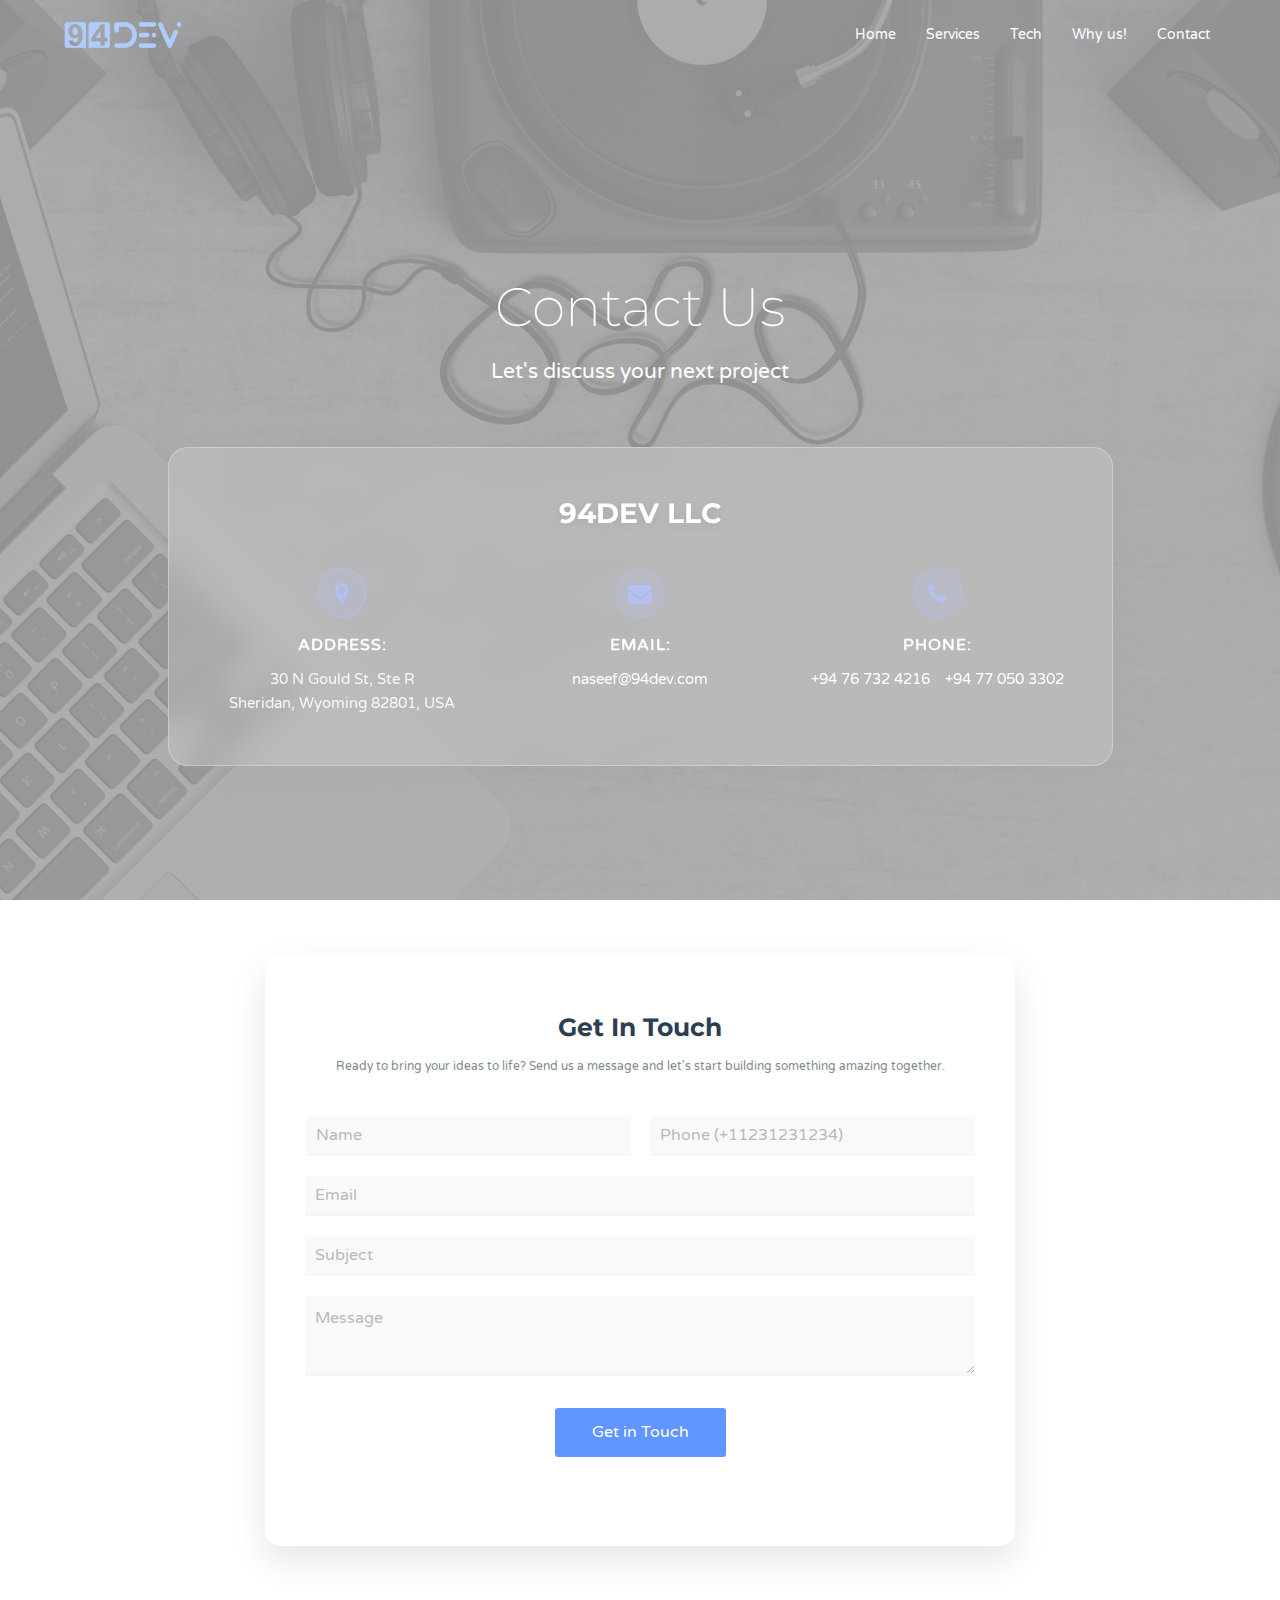
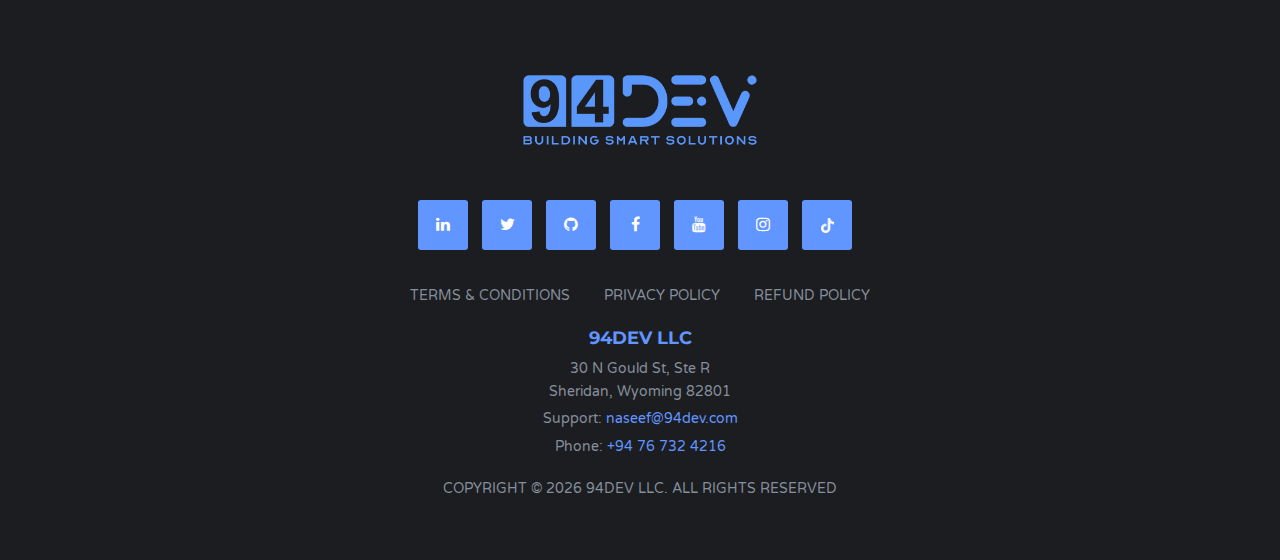
<file: contact-us.html>
<!DOCTYPE html>
<html lang="en">
  <head>
    <!-- Global site tag (gtag.js) - Google Analytics -->
    <script
      async
      src="https://www.googletagmanager.com/gtag/js?id=UA-104303210-3"
    ></script>
    <script>
      window.dataLayer = window.dataLayer || [];

      function gtag() {
        dataLayer.push(arguments);
      }
      gtag("js", new Date());

      gtag("config", "UA-104303210-3");
    </script>

    <meta charset="utf-8" />
    <meta http-equiv="X-UA-Compatible" content="IE=edge" />
    <meta name="viewport" content="width=device-width, initial-scale=1" />

    <!-- SEO meta tags -->
    <meta
      name="description"
      content="Contact 94DEV - Building Smart Solutions. Get in touch with our creative team for web/mobile app development, cloud architecting, and automation services."
    />
    <meta name="robots" content="index, follow" />

    <title>Contact Us | 94DEV - Building Smart Solutions</title>

    <!-- Google font -->
    <link
      href="https://fonts.googleapis.com/css?family=Montserrat:400,700%7CVarela+Round"
      rel="stylesheet"
    />

    <!-- Bootstrap -->
    <link type="text/css" rel="stylesheet" href="css/bootstrap.min.css" />

    <!-- Owl Carousel -->
    <link type="text/css" rel="stylesheet" href="css/owl.carousel.css" />
    <link type="text/css" rel="stylesheet" href="css/owl.theme.default.css" />

    <!-- Magnific Popup -->
    <link type="text/css" rel="stylesheet" href="css/magnific-popup.css" />

    <!-- Font Awesome Icon -->
    <link rel="stylesheet" href="css/font-awesome.min.css" />

    <!-- team Link -->
    <link rel="stylesheet" href="css/team.css" />
    <!-- product Link -->
    <link rel="stylesheet" href="css/product.css" />
    <!-- Custom stlylesheet -->
    <link type="text/css" rel="stylesheet" href="css/style.css" />
    <!-- media Query -->
    <link rel="stylesheet" href="css/media_queries.css" />

    <link rel="icon" href="img/Favicon.ico" type="image/x-icon" />

    <!-- Custom Contact Form Styles -->
    <style>
      .modern-form-container {
        background: #fff;
        border-radius: 15px;
        box-shadow: 0 15px 35px rgba(0, 0, 0, 0.1);
        padding: 60px 40px;
        margin: 40px 0;
        position: relative;
        overflow: hidden;
      }

      /* .modern-form-container::before {
        content: "";
        position: absolute;
        top: 0;
        left: 0;
        right: 0;
        height: 5px;
        background: linear-gradient(45deg, #667eea 0%, #764ba2 100%);
      } */

      .form-group {
        margin-bottom: 25px;
        position: relative;
      }

      .input-wrapper {
        position: relative;
      }

      .modern-input {
        width: 100%;
        padding: 18px 20px 18px 55px;
        border: 2px solid #e8ecef;
        border-radius: 10px;
        font-size: 16px;
        transition: all 0.3s ease;
        background: #f8f9fa;
        font-family: "Montserrat", sans-serif;
      }

      .modern-input:focus {
        border-color: #667eea;
        background: #fff;
        box-shadow: 0 0 0 3px rgba(102, 126, 234, 0.1);
        outline: none;
      }

      .modern-textarea {
        min-height: 120px;
        resize: vertical;
        padding-top: 18px;
      }

      .input-icon {
        position: absolute;
        left: 20px;
        top: 50%;
        transform: translateY(-50%);
        color: #667eea;
        font-size: 16px;
        z-index: 2;
      }

      .textarea-icon {
        top: 25px;
        transform: none;
      }

      .modern-btn {
        background: linear-gradient(45deg, #667eea 0%, #764ba2 100%);
        border: none;
        padding: 18px 40px;
        border-radius: 50px;
        color: white;
        font-size: 16px;
        font-weight: 600;
        text-transform: uppercase;
        letter-spacing: 1px;
        transition: all 0.3s ease;
        box-shadow: 0 8px 20px rgba(102, 126, 234, 0.3);
        font-family: "Montserrat", sans-serif;
      }

      .modern-btn:hover {
        transform: translateY(-2px);
        box-shadow: 0 12px 25px rgba(102, 126, 234, 0.4);
        color: white;
      }

      .modern-btn:active {
        transform: translateY(0);
      }

      .modern-btn i {
        margin-right: 10px;
      }

      .modern-alert {
        border: none;
        border-radius: 10px;
        padding: 20px;
        font-weight: 500;
        margin-top: 20px;
      }

      .modern-alert i {
        margin-right: 10px;
      }

      .alert-success {
        background: linear-gradient(45deg, #56ab2f 0%, #a8e6cf 100%);
        color: white;
      }

      .alert-danger {
        background: linear-gradient(45deg, #ff416c 0%, #ff4b2b 100%);
        color: white;
      }

      .contact-title {
        font-size: 2.5rem;
        font-weight: 700;
        color: #2c3e50;
        margin-bottom: 15px;
      }

      .contact-subtitle {
        font-size: 1.2rem;
        color: #7f8c8d;
        margin-bottom: 40px;
      }

      .form-section {
        min-height: calc(100vh - 200px);
        display: flex;
        align-items: center;
      }

      .company-info-header {
        background: rgba(255, 255, 255, 0.15);
        backdrop-filter: blur(15px);
        border-radius: 20px;
        padding: 50px 40px;
        border: 1px solid rgba(255, 255, 255, 0.3);
        box-shadow: 0 8px 32px rgba(0, 0, 0, 0.1);
        text-align: center;
      }

      .company-name {
        font-size: 2.8rem !important;
        font-weight: 700;
        margin-bottom: 40px !important;
        text-shadow: 0 2px 10px rgba(0, 0, 0, 0.3);
      }

      .contact-info-grid {
        display: flex;
        justify-content: space-around;
        align-items: flex-start;
        flex-wrap: wrap;
        gap: 30px;
      }

      .contact-info-item {
        display: flex;
        flex-direction: column;
        align-items: center;
        text-align: center;
        min-width: 200px;
        flex: 1;
      }

      .contact-icon {
        color: #667eea;
        font-size: 24px;
        margin-bottom: 15px;
        background: rgba(102, 126, 234, 0.2);
        width: 50px;
        height: 50px;
        border-radius: 50%;
        display: flex;
        align-items: center;
        justify-content: center;
        border: 2px solid rgba(102, 126, 234, 0.3);
      }

      .contact-details {
        text-align: center;
      }

      .contact-label {
        color: #fff;
        font-weight: 600;
        font-size: 16px;
        display: block;
        margin-bottom: 8px;
        text-transform: uppercase;
        letter-spacing: 1px;
      }

      .contact-value {
        color: rgba(255, 255, 255, 0.9);
        font-size: 15px;
        line-height: 1.6;
      }

      .contact-link {
        color: #fff !important;
        text-decoration: none;
        transition: all 0.3s ease;
        border-bottom: 1px solid transparent;
      }

      .contact-link:hover {
        color: #667eea !important;
        border-bottom-color: #667eea;
        transform: translateY(-1px);
      }

      .phone-separator {
        margin: 0 10px;
        color: rgba(255, 255, 255, 0.6);
        font-weight: bold;
        display: inline;
      }

      .phone-numbers {
        display: flex;
        flex-wrap: wrap;
        justify-content: center;
        gap: 15px;
      }

      .phone-number {
        white-space: nowrap;
      }

      @media (min-width: 769px) {
        .phone-numbers::after {
          /* content: "•"; */
          color: rgba(255, 255, 255, 0.6);
          font-weight: bold;
          position: absolute;
          left: 50%;
          transform: translateX(-50%);
          margin-top: 2px;
        }

        .phone-numbers {
          position: relative;
        }
      }

      @media (max-width: 768px) {
        .modern-form-container {
          padding: 40px 25px;
          margin: 20px 0;
        }

        .contact-title {
          font-size: 2rem;
        }

        .modern-input {
          padding: 15px 18px 15px 50px;
          font-size: 15px;
        }

        .modern-btn {
          padding: 15px 30px;
          font-size: 15px;
        }

        .company-info-header {
          padding: 35px 25px;
          margin: 0 15px;
        }

        .company-name {
          font-size: 2.2rem !important;
          margin-bottom: 30px !important;
        }

        .contact-info-grid {
          flex-direction: column;
          gap: 30px;
          align-items: center;
        }

        .contact-info-item {
          min-width: auto;
          margin-bottom: 0;
          width: 100%;
          max-width: 280px;
        }

        .contact-icon {
          width: 45px;
          height: 45px;
          font-size: 20px;
          margin-bottom: 15px;
        }

        .contact-label {
          font-size: 15px;
          margin-bottom: 8px;
        }

        .contact-value {
          font-size: 15px;
          text-align: center;
        }

        .contact-details {
          text-align: center;
          width: 100%;
        }

        .phone-numbers {
          flex-direction: column;
          gap: 10px;
          align-items: center;
          justify-content: center;
        }

        .phone-number {
          padding: 8px 20px;
          border-radius: 8px;
          transition: all 0.3s ease;
          text-align: center;
          display: block;
          width: auto;
          min-width: 160px;
        }

        .phone-number:hover {
          background: rgba(102, 126, 234, 0.15);
          transform: translateY(-1px);
        }

        .contact-link {
          text-align: center;
          display: block;
          padding: 8px 20px;
          border-radius: 8px;
          transition: all 0.3s ease;
        }

        .contact-link:hover {
          background: rgba(102, 126, 234, 0.15);
          transform: translateY(-1px);
        }
      }
    </style>

    <!-- HTML5 shim and Respond.js for IE8 support of HTML5 elements and media queries -->
    <!-- WARNING: Respond.js doesn't work if you view the page via file:// -->
    <!--[if lt IE 9]>
      <script src="https://oss.maxcdn.com/html5shiv/3.7.3/html5shiv.min.js"></script>
      <script src="https://oss.maxcdn.com/respond/1.4.2/respond.min.js"></script>
    <![endif]-->
  </head>

  <body>
    <!-- Header -->
    <header id="home">
      <!-- Background Image -->
      <div
        class="bg-img"
        style="background-image: url('./img/background1.jpg')"
      >
        <div class="overlay"></div>
      </div>
      <!-- /Background Image -->

      <!-- Nav -->
      <nav id="nav" class="navbar nav-transparent">
        <div class="container">
          <div class="navbar-header">
            <!-- Logo -->
            <div class="navbar-brand">
              <a href="index.html">
                <img class="logo" src="img/94DEV-dark.png" alt="logo" />
                <img class="logo-alt" src="img/94DEV.png" alt="logo" />
              </a>
            </div>
            <!-- /Logo -->

            <!-- Collapse nav button -->
            <div class="nav-collapse">
              <span></span>
            </div>
            <!-- /Collapse nav button -->
          </div>

          <!--  Main navigation  -->
          <ul class="main-nav nav navbar-nav navbar-right">
            <li><a href="index.html#home">Home</a></li>
            <li><a href="index.html#service">Services</a></li>
            <li><a href="index.html#tech">Tech</a></li>
            <li><a href="index.html#whyus">Why us!</a></li>
            <li><a href="#contact">Contact</a></li>
          </ul>
          <!-- /Main navigation -->
        </div>
      </nav>
      <!-- /Nav -->

      <!-- home wrapper -->
      <div class="home-wrapper">
        <div class="container">
          <div class="row">
            <!-- Page title -->
            <div class="col-md-12 text-center">
              <h1 class="white-text">Contact Us</h1>
              <p class="white-text lead">Let's discuss your next project</p>
            </div>
            <!-- /Page title -->
          </div>

          <!-- Company Info -->
          <div class="row" style="margin-top: 40px">
            <div class="col-md-10 col-md-offset-1">
              <div class="company-info-header">
                <h2 class="white-text company-name">94DEV LLC</h2>
                <div class="contact-info-grid">
                  <div class="contact-info-item">
                    <i class="fa fa-map-marker contact-icon"></i>
                    <div class="contact-details">
                      <span class="contact-label">Address:</span>
                      <div class="contact-value">
                        30 N Gould St, Ste R<br />
                        Sheridan, Wyoming 82801, USA
                      </div>
                    </div>
                  </div>

                  <div class="contact-info-item">
                    <i class="fa fa-envelope contact-icon"></i>
                    <div class="contact-details">
                      <span class="contact-label">Email:</span>
                      <div class="contact-value">
                        <a href="mailto:naseef@94dev.com" class="contact-link"
                          >naseef@94dev.com</a
                        >
                      </div>
                    </div>
                  </div>

                  <div class="contact-info-item">
                    <i class="fa fa-phone contact-icon"></i>
                    <div class="contact-details">
                      <span class="contact-label">Phone:</span>
                      <div class="contact-value">
                        <div class="phone-numbers">
                          <a
                            href="tel:+94767324216"
                            class="contact-link phone-number"
                            >+94 76 732 4216</a
                          >
                          <a
                            href="tel:+94770503302"
                            class="contact-link phone-number"
                            >+94 77 050 3302</a
                          >
                        </div>
                      </div>
                    </div>
                  </div>
                </div>
              </div>
            </div>
          </div>
          <!-- /Company Info -->
        </div>
      </div>
      <!-- /home wrapper -->
    </header>
    <!-- /Header -->

    <!-- Contact Form Section -->
    <div class="section form-section" id="contact">
      <div class="container">
        <div class="row">
          <div class="col-lg-8 col-lg-offset-2 col-md-10 col-md-offset-1">
            <div class="modern-form-container">
              <div class="text-center">
                <h2 class="contact-title">Get In Touch</h2>
                <p class="contact-subtitle">
                  Ready to bring your ideas to life? Send us a message and let's
                  start building something amazing together.
                </p>
              </div>

              <form
                class="contact-form"
                action="https://formspree.io/mnqdrkea"
                name="myForm"
                id="myForm"
                method="POST"
              >
                <input
                  type="text"
                  id="name"
                  class="input"
                  placeholder="Name"
                  name="name"
                />
                <input
                  type="text"
                  id="phone"
                  class="input"
                  placeholder="Phone (+11231231234)"
                  name="phpneNo"
                />
                <input
                  type="email"
                  id="email"
                  class="input"
                  placeholder="Email"
                  name="_replyto"
                />
                <input
                  type="text"
                  id="subject"
                  class="input"
                  placeholder="Subject"
                  name="subject"
                />
                <textarea
                  class="input"
                  id="message"
                  placeholder="Message"
                  name="message"
                ></textarea>
                <!-- <div id="contactUs" class="main-btn">Send message</div> -->
                <input
                  type="button"
                  class="main-btn"
                  value="Get in Touch"
                  id="sendme"
                />
                <br />
                <br />
                <div id="succ-msg" style="display: none" class="text-center">
                  Your message sent succesfully!
                </div>
                <div id="err-msg" style="display: none" class="text-center">
                  Error in sending your message. Reach us at naseef@94dev.com
                </div>
              </form>
            </div>
          </div>
        </div>
      </div>
    </div>
    <!-- /Contact Form Section -->

    <!-- Footer -->
    <footer id="footer" class="sm-padding bg-dark">
      <!-- Container -->
      <div class="container">
        <!-- Row -->
        <div class="row">
          <div class="col-md-12">
            <!-- footer logo -->
            <div class="footer-logo">
              <a href="index.html"
                ><img src="img/94DEV-slog.png" alt="logo"
              /></a>
            </div>
            <!-- /footer logo -->

            <!-- footer follow -->
            <ul class="footer-follow">
              <li>
                <a target="_blank" href="https://www.linkedin.com/company/94dev"
                  ><i class="fa fa-linkedin"></i
                ></a>
              </li>
              <li>
                <a target="_blank" href="https://twitter.com/94Dev1"
                  ><i class="fa fa-twitter"></i
                ></a>
              </li>
              <li>
                <a target="_blank" href="https://github.com/94dev"
                  ><i class="fa fa-github"></i
                ></a>
              </li>
              <li>
                <a target="_blank" href="https://www.facebook.com/94dev"
                  ><i class="fa fa-facebook"></i
                ></a>
              </li>
              <li>
                <a
                  target="_blank"
                  href="https://www.youtube.com/channel/UCZQ4lUhCXDHEynQypODWe3g"
                  ><i class="fa fa-youtube"></i
                ></a>
              </li>
              <li>
                <a target="_blank" href="https://www.instagram.com/94_dev/"
                  ><i class="fa fa-instagram"></i
                ></a>
              </li>
              <li>
                <a target="_blank" href="https://www.tiktok.com/@94dev_">
                  <span
                    ><img
                      src="img/icons/tik-tok.png"
                      width="15em"
                      height="15em"
                      alt=""
                  /></span>
                </a>
              </li>
            </ul>
            <!-- /footer follow -->

            <!-- footer links -->
            <div class="footer-links">
              <ul>
                <li>
                  <a href="terms-and-conditions.html">Terms & Conditions</a>
                </li>
                <li><a href="privacy-policy.html">Privacy Policy</a></li>
                <li><a href="refund-policy.html">Refund Policy</a></li>
              </ul>
            </div>
            <!-- /footer links -->

            <!-- footer company info -->
            <div class="footer-company-info">
              <div class="company-details">
                <h4>94DEV LLC</h4>
                <p>30 N Gould St, Ste R<br />Sheridan, Wyoming 82801</p>
                <p>
                  Support:
                  <a href="mailto:naseef@94dev.com">naseef@94dev.com</a>
                </p>
                <p>Phone: <a href="tel:+94767324216">+94 76 732 4216</a></p>
              </div>
            </div>
            <!-- /footer company info -->

            <!-- footer copyright -->
            <div class="footer-copyright">
              <p id="copyright"></p>
            </div>
            <!-- /footer copyright -->
          </div>
        </div>
        <!-- /Row -->
      </div>
      <!-- /Container -->
    </footer>
    <!-- /Footer -->

    <!-- Preloader -->
    <div id="preloader">
      <div class="preloader">
        <span></span>
        <span></span>
        <span></span>
        <span></span>
      </div>
    </div>
    <!-- /Preloader -->

    <!-- jQuery Plugins -->
    <script type="text/javascript" src="js/jquery.min.js"></script>
    <script type="text/javascript" src="js/bootstrap.min.js"></script>
    <script type="text/javascript" src="js/owl.carousel.min.js"></script>
    <script type="text/javascript" src="js/jquery.magnific-popup.js"></script>
    <script type="text/javascript" src="js/main.js"></script>
    <script type="text/javascript" src="js/email.js"></script>
  </body>
  <script>
    let date = new Date();
    let getYear = date.getFullYear();
    document.querySelector(
      "#copyright"
    ).textContent = `Copyright © ${getYear} 94DEV LLC. All Rights Reserved`;
  </script>

  <!-- Load Facebook SDK for JavaScript -->
  <div id="fb-root"></div>
  <script>
    window.fbAsyncInit = function () {
      FB.init({
        xfbml: true,
        version: "v9.0",
      });
    };
    (function (d, s, id) {
      var js,
        fjs = d.getElementsByTagName(s)[0];
      if (d.getElementById(id)) return;
      js = d.createElement(s);
      js.id = id;
      js.src = "https://connect.facebook.net/en_US/sdk/xfbml.customerchat.js";
      fjs.parentNode.insertBefore(js, fjs);
    })(document, "script", "facebook-jssdk");
  </script>
  <!-- Your Chat Plugin code -->
  <div
    class="fb-customerchat"
    attribution="setup_tool"
    page_id="106487610687509"
    theme_color="#6195ff"
  ></div>
</html>
</file>
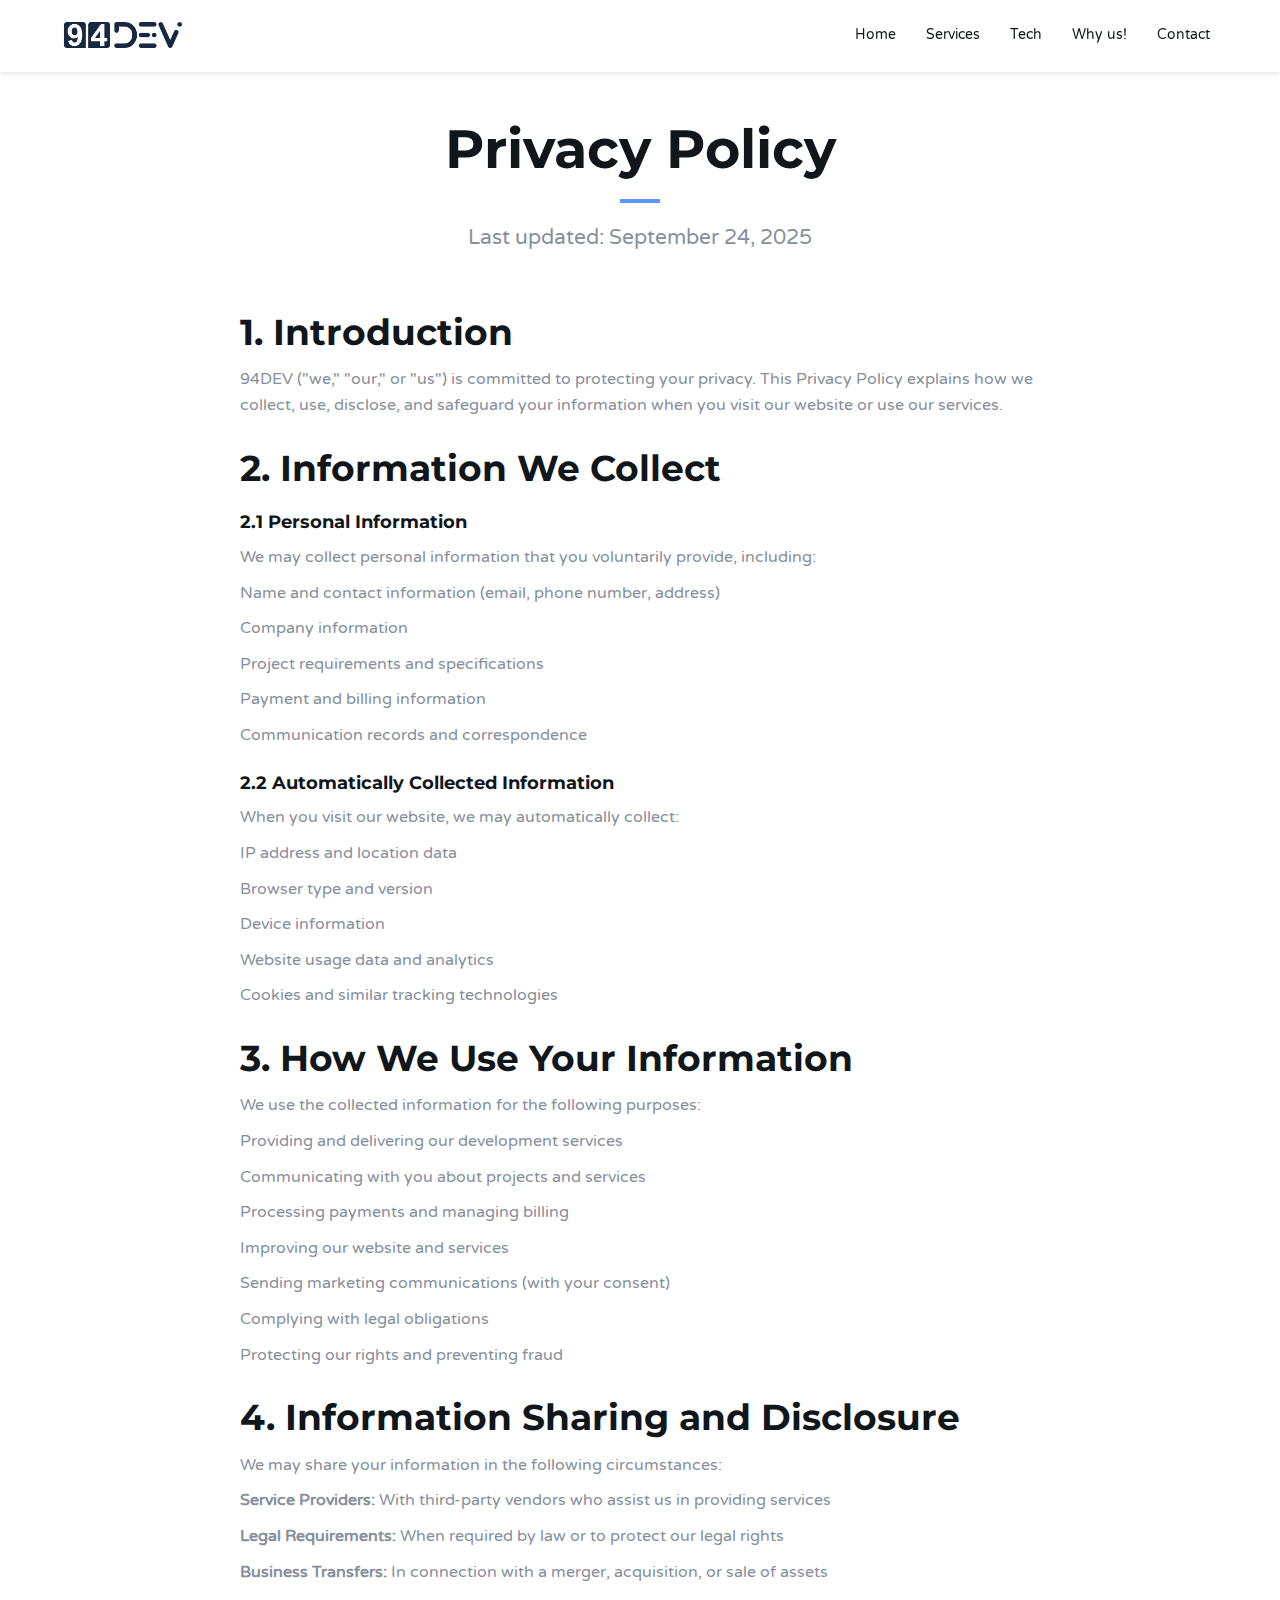
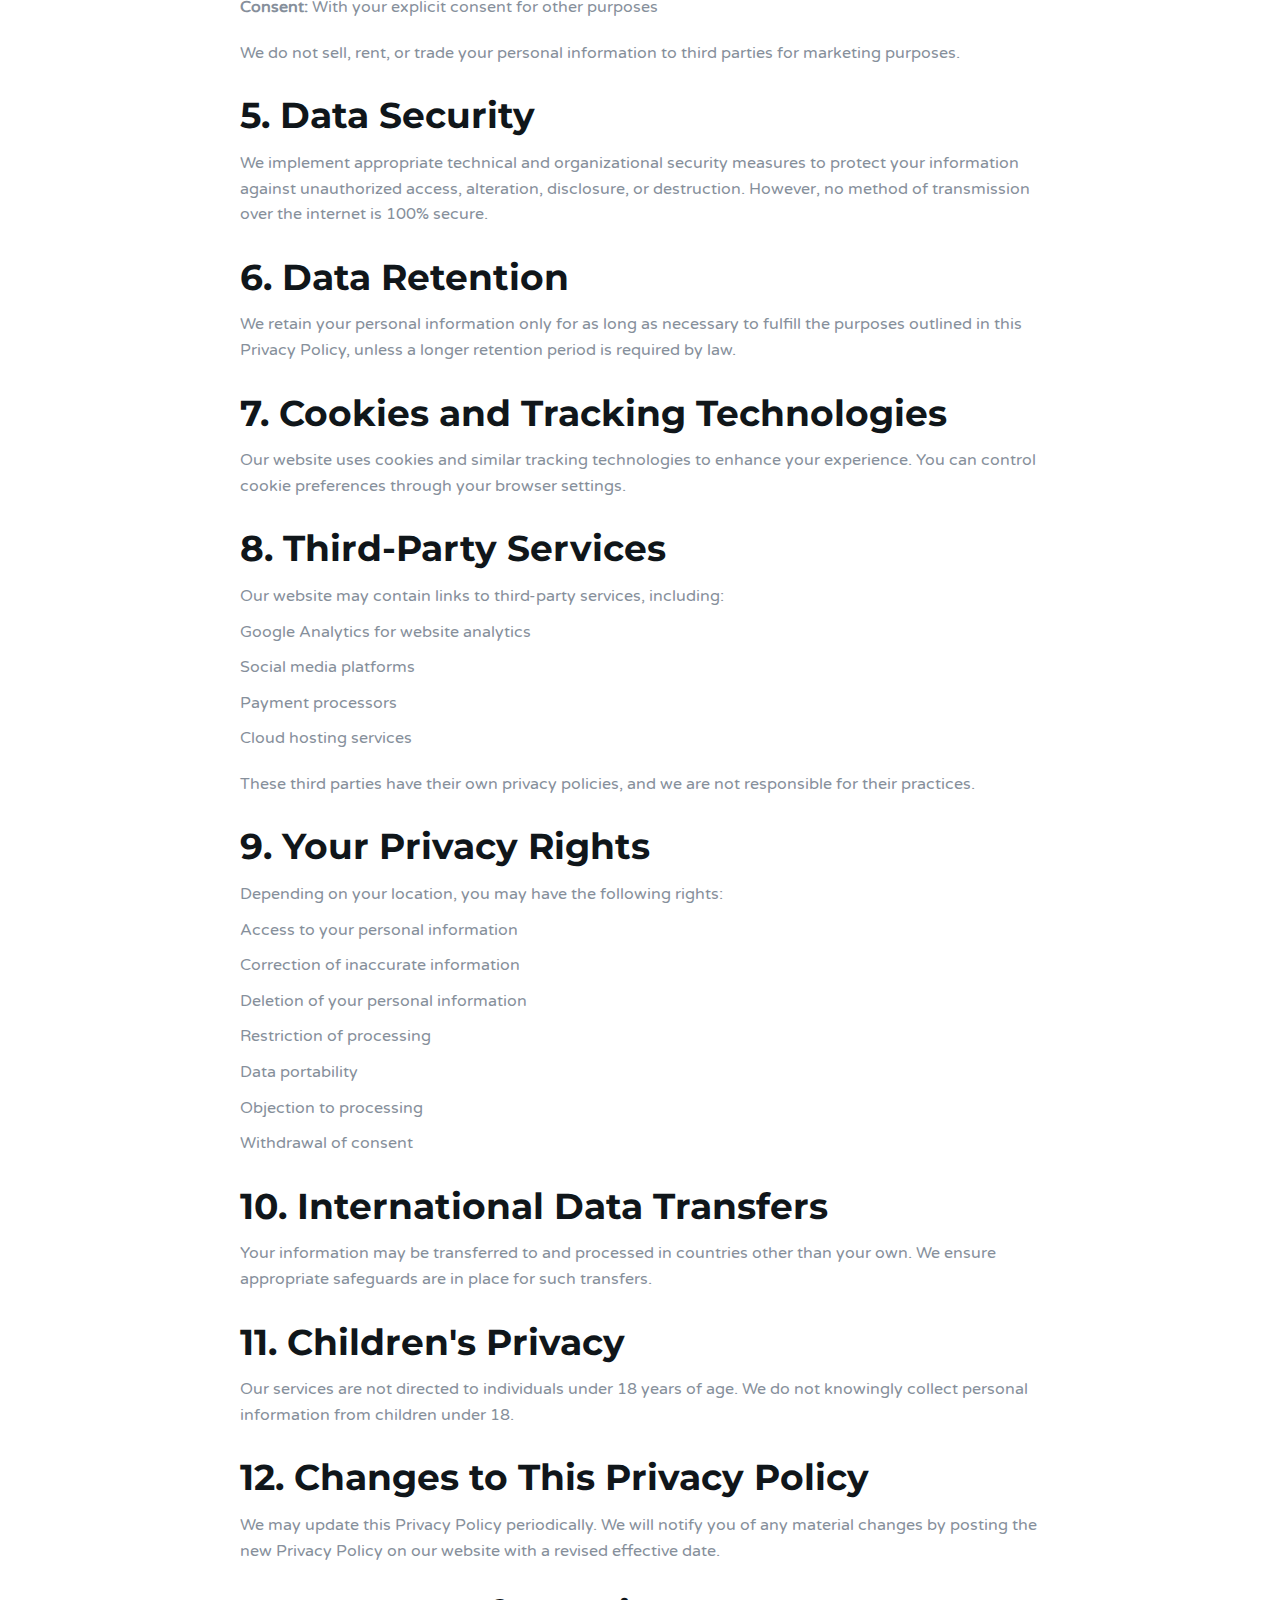
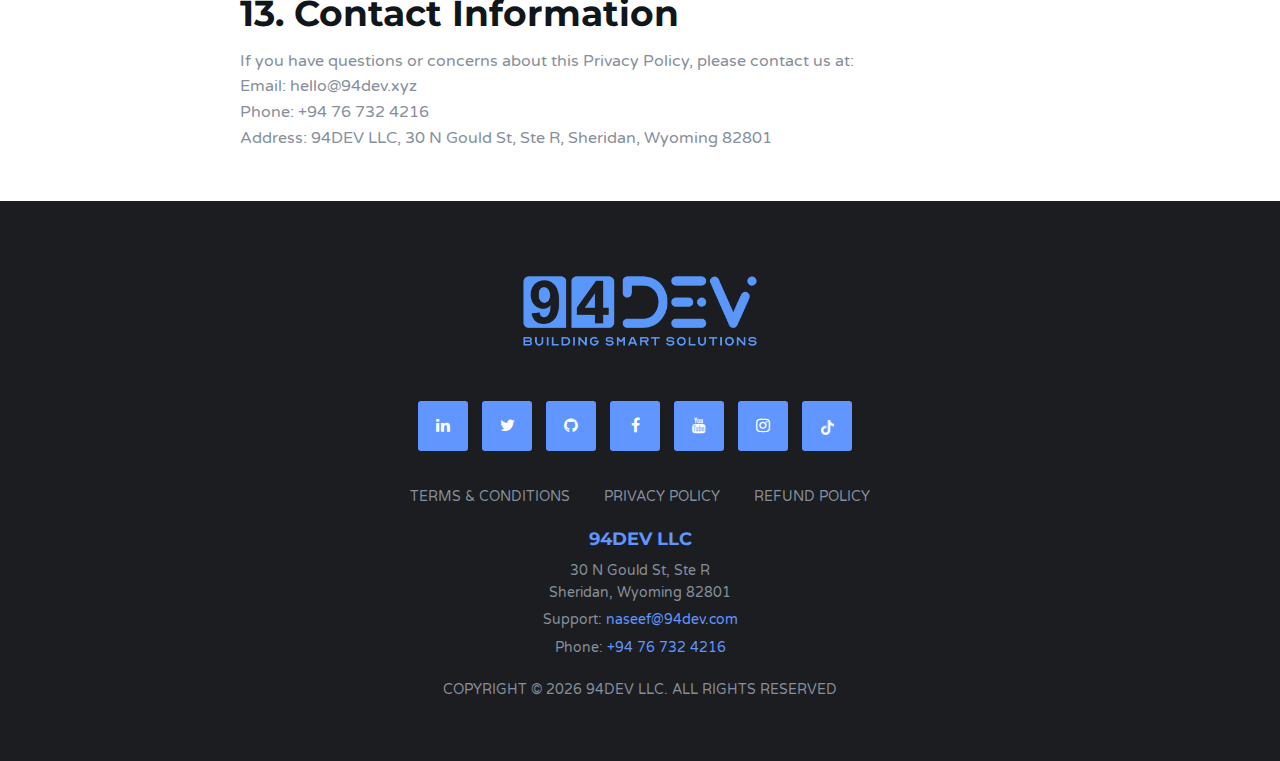
<file: privacy-policy.html>
<!DOCTYPE html>
<html lang="en">
  <head>
    <!-- Global site tag (gtag.js) - Google Analytics -->
    <script
      async
      src="https://www.googletagmanager.com/gtag/js?id=UA-104303210-3"
    ></script>
    <script>
      window.dataLayer = window.dataLayer || [];

      function gtag() {
        dataLayer.push(arguments);
      }
      gtag("js", new Date());

      gtag("config", "UA-104303210-3");
    </script>

    <meta charset="utf-8" />
    <meta http-equiv="X-UA-Compatible" content="IE=edge" />
    <meta name="viewport" content="width=device-width, initial-scale=1" />

    <!-- SEO meta tags -->
    <meta
      name="description"
      content="Privacy Policy for 94DEV - Building Smart Solutions. Learn how we collect, use, and protect your personal information."
    />
    <meta name="robots" content="index, follow" />

    <title>Privacy Policy | 94DEV</title>

    <!-- Google font -->
    <link
      href="https://fonts.googleapis.com/css?family=Montserrat:400,700%7CVarela+Round"
      rel="stylesheet"
    />

    <!-- Bootstrap -->
    <link type="text/css" rel="stylesheet" href="css/bootstrap.min.css" />

    <!-- Font Awesome Icon -->
    <link rel="stylesheet" href="css/font-awesome.min.css" />

    <!-- Custom stylesheet -->
    <link type="text/css" rel="stylesheet" href="css/style.css" />
    <!-- media Query -->
    <link rel="stylesheet" href="css/media_queries.css" />

    <link rel="icon" href="img/Favicon.ico" type="image/x-icon" />
  </head>

  <body>
    <!-- Navigation -->
    <nav id="nav" class="navbar navbar-fixed-top">
      <div class="container">
        <div class="navbar-header">
          <!-- Logo -->
          <div class="navbar-brand">
            <a href="index.html">
              <img class="logo" src="img/94DEV-dark.png" alt="logo" />
            </a>
          </div>
          <!-- /Logo -->

          <!-- Collapse nav button -->
          <div class="nav-collapse">
            <span></span>
          </div>
          <!-- /Collapse nav button -->
        </div>

        <!--  Main navigation  -->
        <ul class="main-nav nav navbar-nav navbar-right">
          <li><a href="index.html#home">Home</a></li>
          <li><a href="index.html#service">Services</a></li>
          <li><a href="index.html#tech">Tech</a></li>
          <li><a href="index.html#whyus">Why us!</a></li>
          <li><a href="index.html#contact">Contact</a></li>
        </ul>
        <!-- /Main navigation -->
      </div>
    </nav>
    <!-- /Navigation -->

    <!-- Privacy Content -->
    <div class="section md-padding">
      <div class="container">
        <div class="row">
          <div class="col-md-12">
            <div class="section-header text-center">
              <h1 class="title">Privacy Policy</h1>
              <p class="lead">Last updated: September 24, 2025</p>
            </div>

            <div class="privacy-content">
              <h2>1. Introduction</h2>
              <p>
                94DEV ("we," "our," or "us") is committed to protecting your
                privacy. This Privacy Policy explains how we collect, use,
                disclose, and safeguard your information when you visit our
                website or use our services.
              </p>

              <h2>2. Information We Collect</h2>

              <h3>2.1 Personal Information</h3>
              <p>
                We may collect personal information that you voluntarily
                provide, including:
              </p>
              <ul>
                <li>
                  Name and contact information (email, phone number, address)
                </li>
                <li>Company information</li>
                <li>Project requirements and specifications</li>
                <li>Payment and billing information</li>
                <li>Communication records and correspondence</li>
              </ul>

              <h3>2.2 Automatically Collected Information</h3>
              <p>When you visit our website, we may automatically collect:</p>
              <ul>
                <li>IP address and location data</li>
                <li>Browser type and version</li>
                <li>Device information</li>
                <li>Website usage data and analytics</li>
                <li>Cookies and similar tracking technologies</li>
              </ul>

              <h2>3. How We Use Your Information</h2>
              <p>
                We use the collected information for the following purposes:
              </p>
              <ul>
                <li>Providing and delivering our development services</li>
                <li>Communicating with you about projects and services</li>
                <li>Processing payments and managing billing</li>
                <li>Improving our website and services</li>
                <li>Sending marketing communications (with your consent)</li>
                <li>Complying with legal obligations</li>
                <li>Protecting our rights and preventing fraud</li>
              </ul>

              <h2>4. Information Sharing and Disclosure</h2>
              <p>
                We may share your information in the following circumstances:
              </p>
              <ul>
                <li>
                  <strong>Service Providers:</strong> With third-party vendors
                  who assist us in providing services
                </li>
                <li>
                  <strong>Legal Requirements:</strong> When required by law or
                  to protect our legal rights
                </li>
                <li>
                  <strong>Business Transfers:</strong> In connection with a
                  merger, acquisition, or sale of assets
                </li>
                <li>
                  <strong>Consent:</strong> With your explicit consent for other
                  purposes
                </li>
              </ul>
              <p>
                We do not sell, rent, or trade your personal information to
                third parties for marketing purposes.
              </p>

              <h2>5. Data Security</h2>
              <p>
                We implement appropriate technical and organizational security
                measures to protect your information against unauthorized
                access, alteration, disclosure, or destruction. However, no
                method of transmission over the internet is 100% secure.
              </p>

              <h2>6. Data Retention</h2>
              <p>
                We retain your personal information only for as long as
                necessary to fulfill the purposes outlined in this Privacy
                Policy, unless a longer retention period is required by law.
              </p>

              <h2>7. Cookies and Tracking Technologies</h2>
              <p>
                Our website uses cookies and similar tracking technologies to
                enhance your experience. You can control cookie preferences
                through your browser settings.
              </p>

              <h2>8. Third-Party Services</h2>
              <p>
                Our website may contain links to third-party services,
                including:
              </p>
              <ul>
                <li>Google Analytics for website analytics</li>
                <li>Social media platforms</li>
                <li>Payment processors</li>
                <li>Cloud hosting services</li>
              </ul>
              <p>
                These third parties have their own privacy policies, and we are
                not responsible for their practices.
              </p>

              <h2>9. Your Privacy Rights</h2>
              <p>
                Depending on your location, you may have the following rights:
              </p>
              <ul>
                <li>Access to your personal information</li>
                <li>Correction of inaccurate information</li>
                <li>Deletion of your personal information</li>
                <li>Restriction of processing</li>
                <li>Data portability</li>
                <li>Objection to processing</li>
                <li>Withdrawal of consent</li>
              </ul>

              <h2>10. International Data Transfers</h2>
              <p>
                Your information may be transferred to and processed in
                countries other than your own. We ensure appropriate safeguards
                are in place for such transfers.
              </p>

              <h2>11. Children's Privacy</h2>
              <p>
                Our services are not directed to individuals under 18 years of
                age. We do not knowingly collect personal information from
                children under 18.
              </p>

              <h2>12. Changes to This Privacy Policy</h2>
              <p>
                We may update this Privacy Policy periodically. We will notify
                you of any material changes by posting the new Privacy Policy on
                our website with a revised effective date.
              </p>

              <h2>13. Contact Information</h2>
              <p>
                If you have questions or concerns about this Privacy Policy,
                please contact us at:
                <br />
                Email: hello@94dev.xyz
                <br />
                Phone: +94 76 732 4216
                <br />
                Address: 94DEV LLC, 30 N Gould St, Ste R, Sheridan, Wyoming
                82801
              </p>
            </div>
          </div>
        </div>
      </div>
    </div>
    <!-- /Privacy Content -->

    <!-- Footer -->
    <footer id="footer" class="sm-padding bg-dark">
      <!-- Container -->
      <div class="container">
        <!-- Row -->
        <div class="row">
          <div class="col-md-12">
            <!-- footer logo -->
            <div class="footer-logo">
              <a href="index.html"
                ><img src="img/94DEV-slog.png" alt="logo"
              /></a>
            </div>
            <!-- /footer logo -->

            <!-- footer follow -->
            <ul class="footer-follow">
              <li>
                <a target="_blank" href="https://www.linkedin.com/company/94dev"
                  ><i class="fa fa-linkedin"></i
                ></a>
              </li>
              <li>
                <a target="_blank" href="https://twitter.com/94Dev1"
                  ><i class="fa fa-twitter"></i
                ></a>
              </li>
              <li>
                <a target="_blank" href="https://github.com/94dev"
                  ><i class="fa fa-github"></i
                ></a>
              </li>
              <li>
                <a target="_blank" href="https://www.facebook.com/94dev"
                  ><i class="fa fa-facebook"></i
                ></a>
              </li>
              <li>
                <a
                  target="_blank"
                  href="https://www.youtube.com/channel/UCZQ4lUhCXDHEynQypODWe3g"
                  ><i class="fa fa-youtube"></i
                ></a>
              </li>
              <li>
                <a target="_blank" href="https://www.instagram.com/94_dev/"
                  ><i class="fa fa-instagram"></i
                ></a>
              </li>
              <li>
                <a target="_blank" href="https://www.tiktok.com/@94dev_">
                  <span
                    ><img
                      src="img/icons/tik-tok.png"
                      width="15em"
                      height="15em"
                      alt=""
                  /></span>
                </a>
              </li>
            </ul>
            <!-- /footer follow -->

            <!-- footer links -->
            <div class="footer-links">
              <ul>
                <li>
                  <a href="terms-and-conditions.html">Terms & Conditions</a>
                </li>
                <li><a href="privacy-policy.html">Privacy Policy</a></li>
                <li><a href="refund-policy.html">Refund Policy</a></li>
              </ul>
            </div>
            <!-- /footer links -->

            <!-- footer company info -->
            <div class="footer-company-info">
              <div class="company-details">
                <h4>94DEV LLC</h4>
                <p>30 N Gould St, Ste R<br />Sheridan, Wyoming 82801</p>
                <p>
                  Support:
                  <a href="mailto:naseef@94dev.com">naseef@94dev.com</a>
                </p>
                <p>Phone: <a href="tel:+94767324216">+94 76 732 4216</a></p>
              </div>
            </div>
            <!-- /footer company info -->

            <!-- footer copyright -->
            <div class="footer-copyright">
              <p id="copyright"></p>
            </div>
            <!-- /footer copyright -->
          </div>
        </div>
        <!-- /Row -->
      </div>
      <!-- /Container -->
    </footer>
    <!-- /Footer -->

    <!-- jQuery Plugins -->
    <script type="text/javascript" src="js/jquery.min.js"></script>
    <script type="text/javascript" src="js/bootstrap.min.js"></script>
    <script type="text/javascript" src="js/main.js"></script>

    <script>
      let date = new Date();
      let getYear = date.getFullYear();
      document.querySelector(
        "#copyright"
      ).textContent = `Copyright © ${getYear} 94DEV LLC. All Rights Reserved`;
    </script>

    <style>
      body {
        padding-top: 80px;
      }
      #nav {
        background-color: #fff;
        box-shadow: 0 2px 5px rgba(0, 0, 0, 0.1);
        z-index: 1000;
      }
      .navbar-brand .logo {
        max-height: 50px;
      }
      .section {
        padding-top: 40px;
        padding-bottom: 40px;
      }
      .privacy-content {
        max-width: 800px;
        margin: 0 auto;
        line-height: 1.6;
      }
      .privacy-content h2 {
        color: #10161a;
        margin-top: 30px;
        margin-bottom: 15px;
      }
      .privacy-content h3 {
        color: #10161a;
        margin-top: 25px;
        margin-bottom: 12px;
        font-size: 18px;
      }
      .privacy-content p,
      .privacy-content li {
        color: #868f9b;
        margin-bottom: 10px;
      }
      .privacy-content ul {
        margin-bottom: 20px;
      }
    </style>
  </body>
</html>
</file>
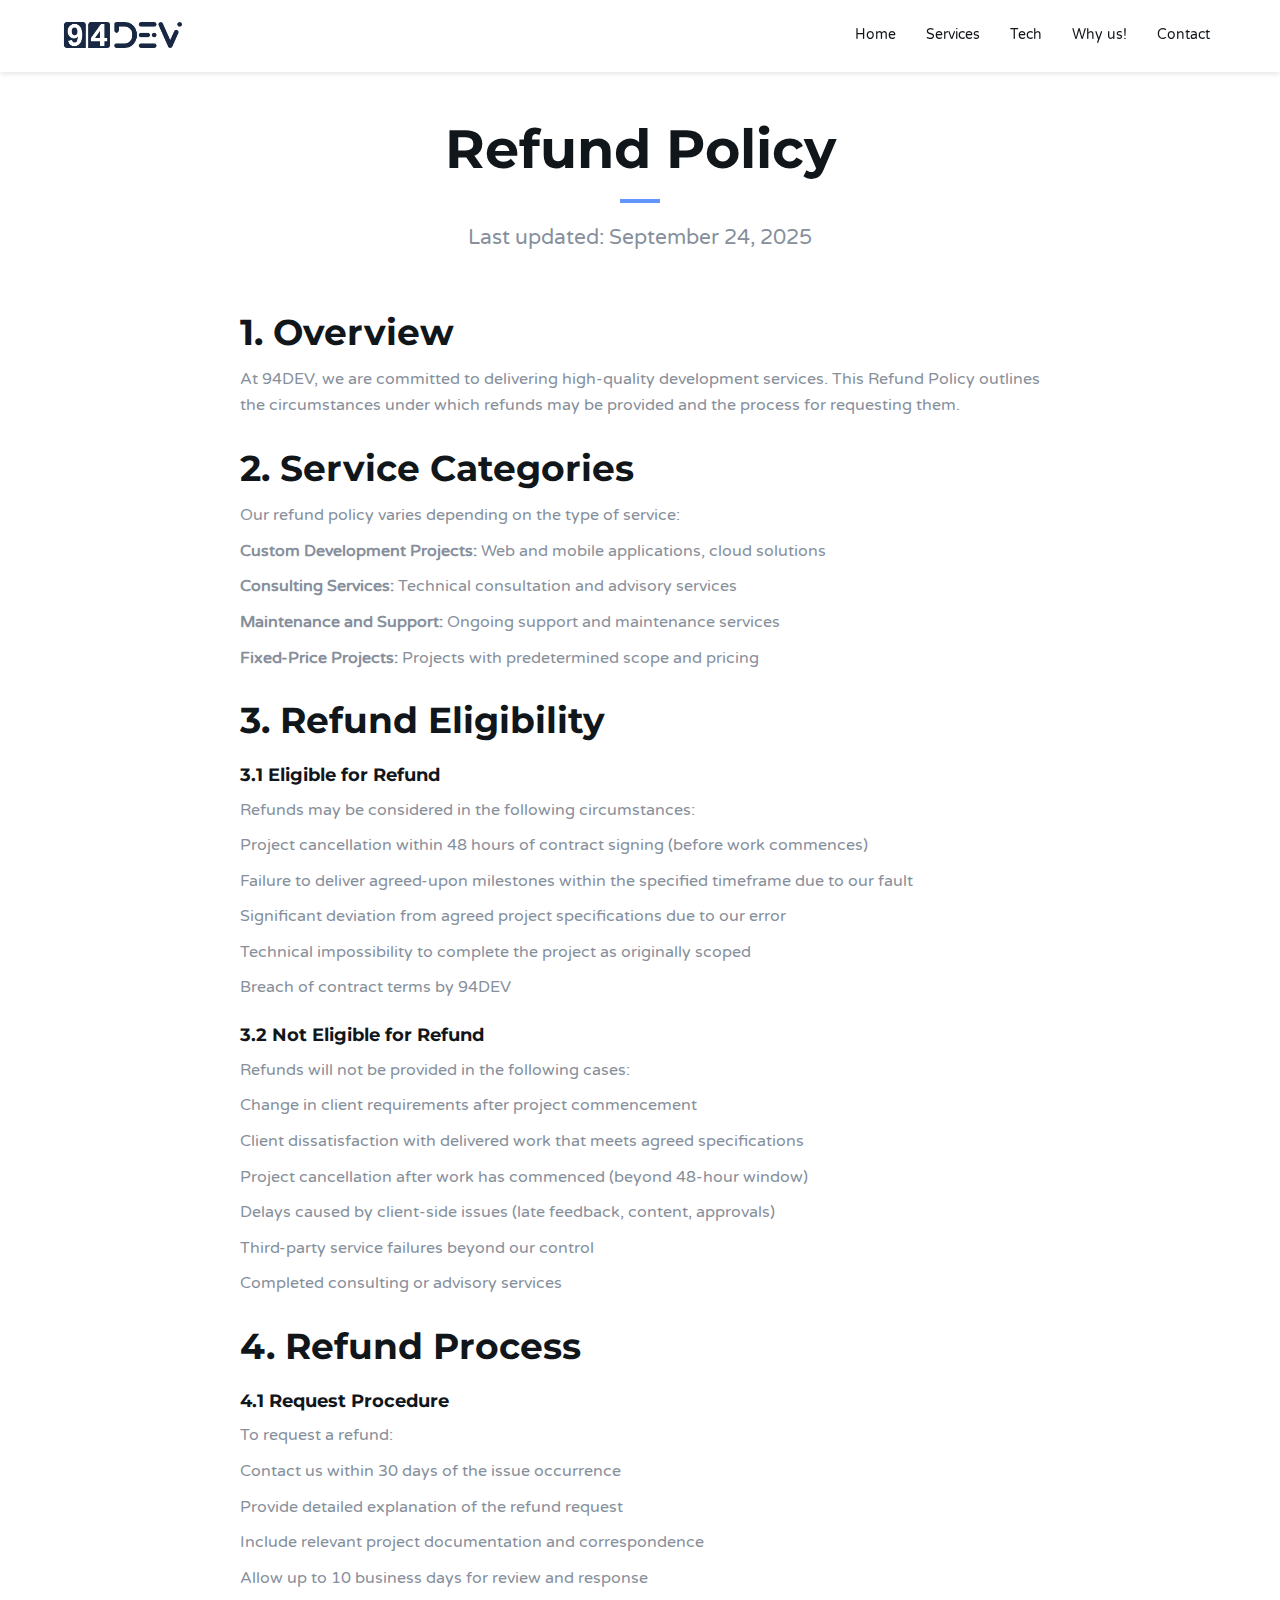
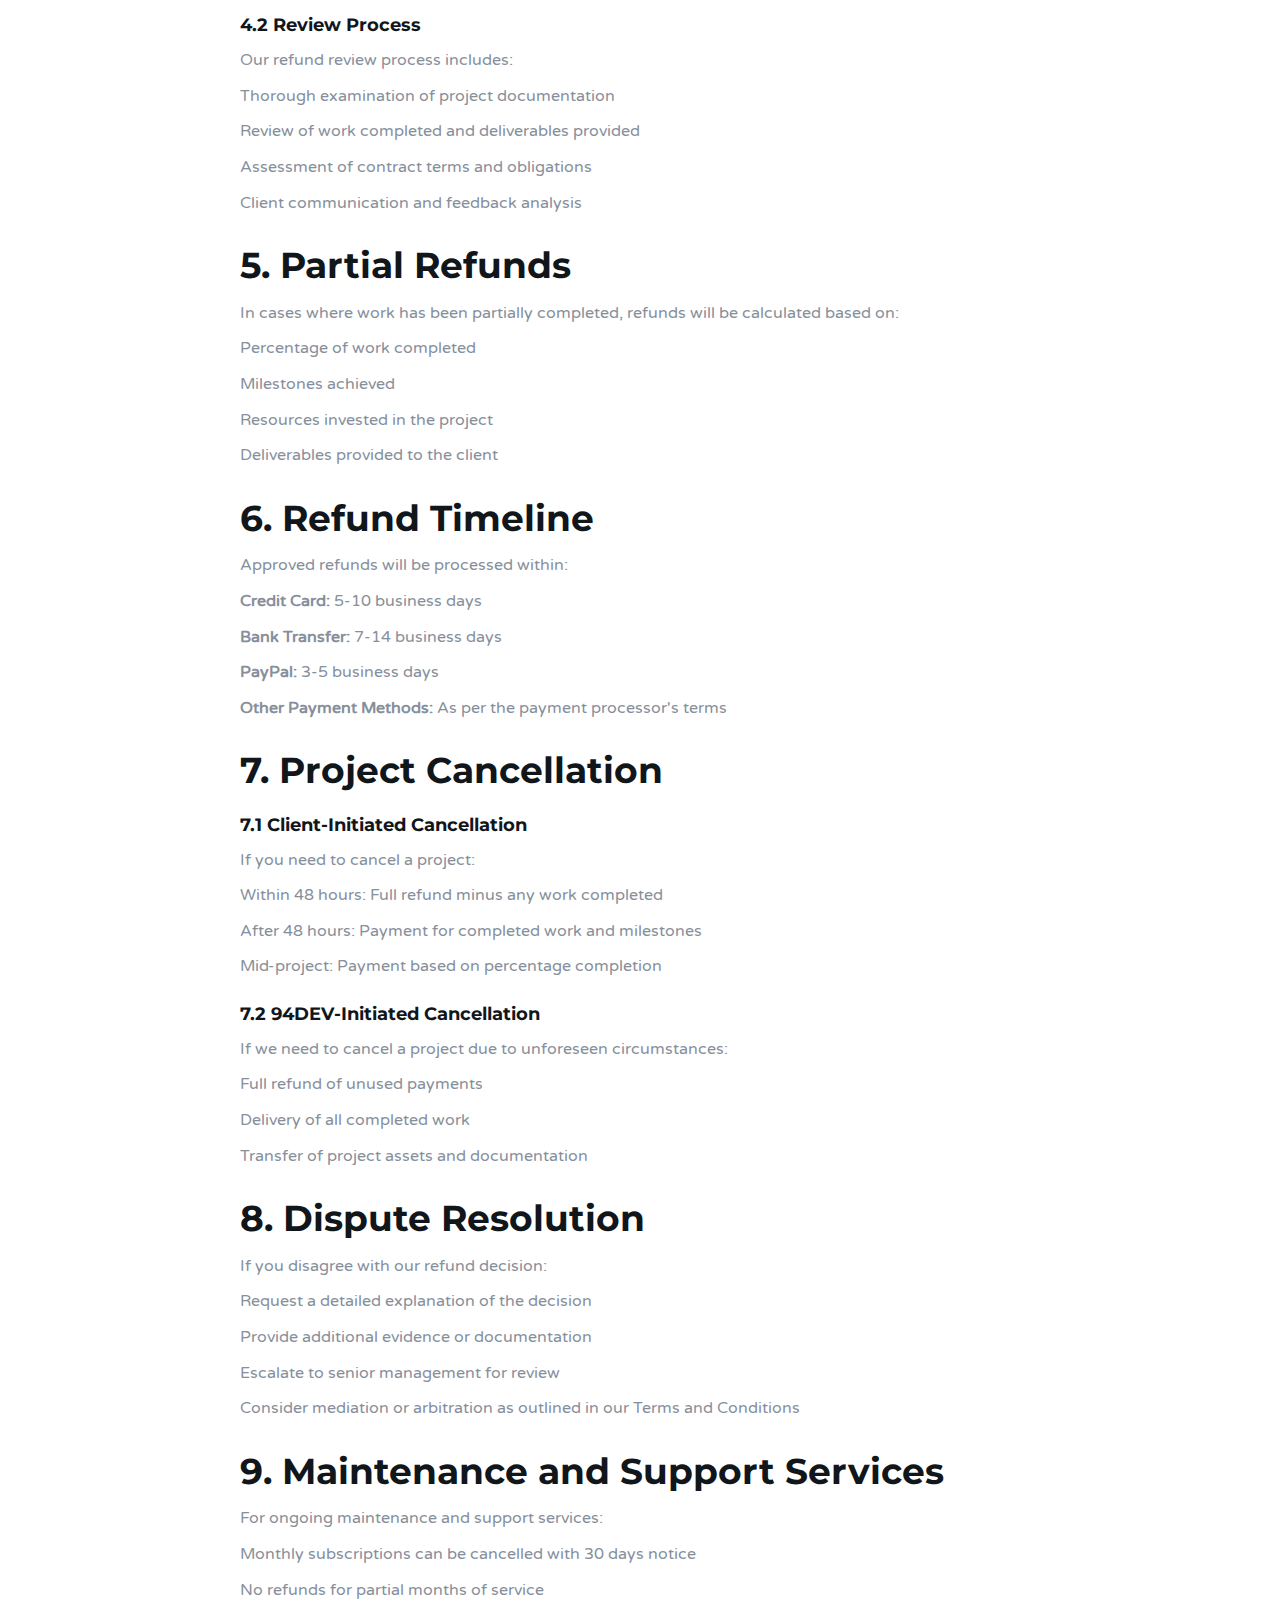
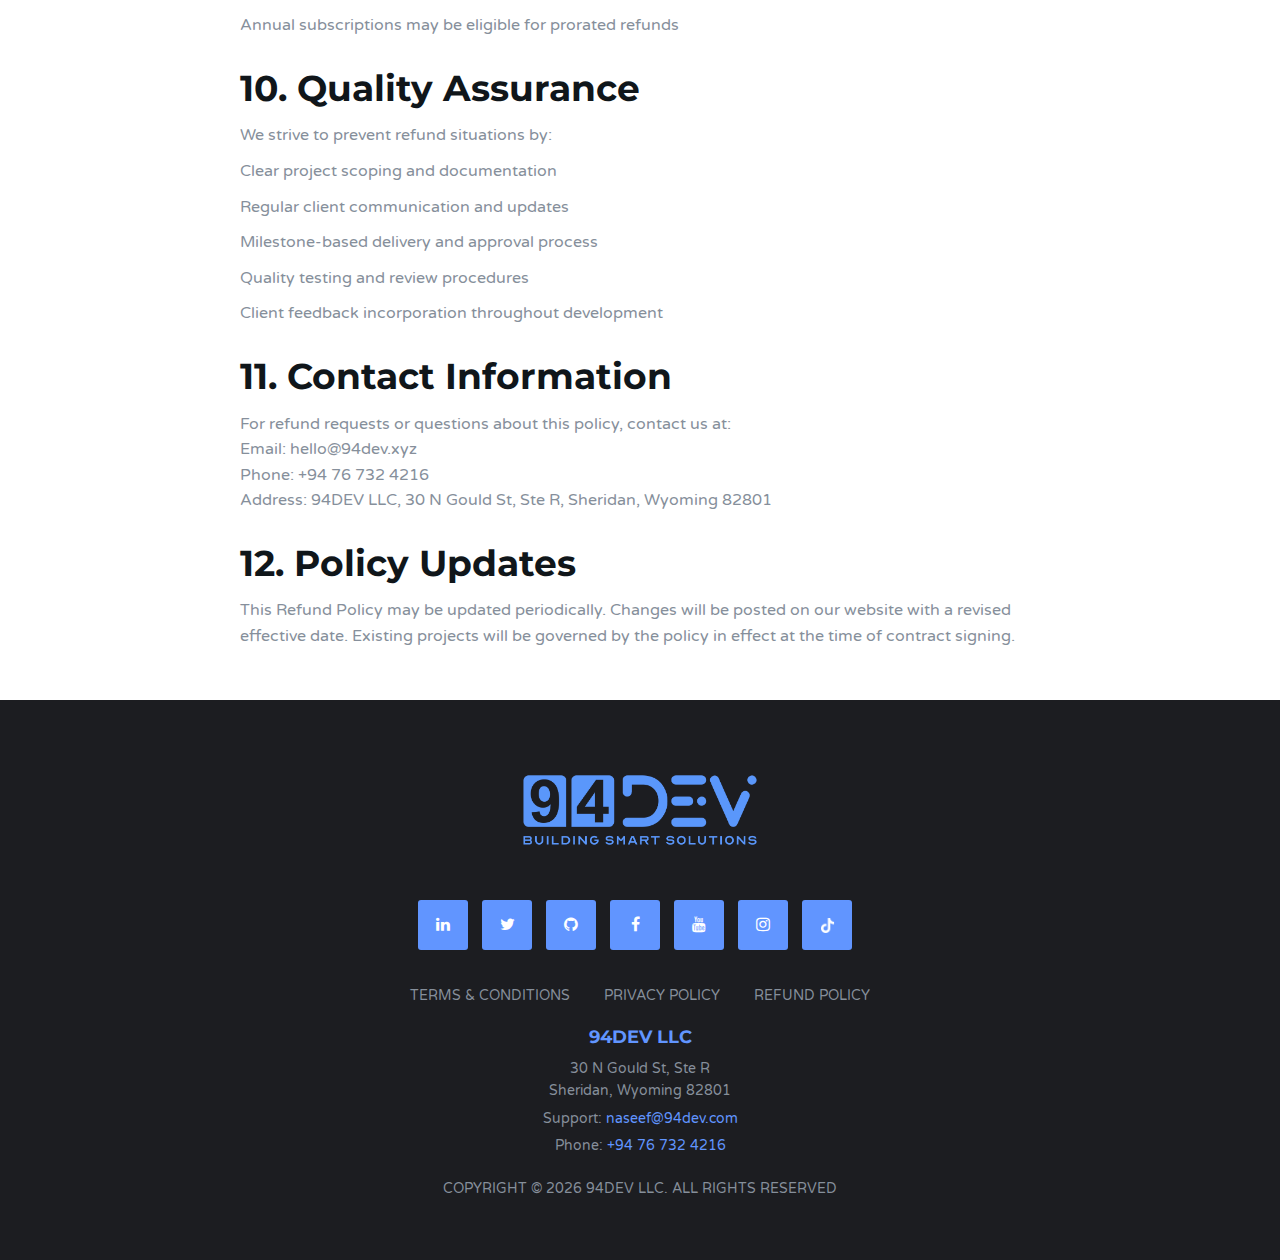
<file: refund-policy.html>
<!DOCTYPE html>
<html lang="en">
  <head>
    <!-- Global site tag (gtag.js) - Google Analytics -->
    <script
      async
      src="https://www.googletagmanager.com/gtag/js?id=UA-104303210-3"
    ></script>
    <script>
      window.dataLayer = window.dataLayer || [];

      function gtag() {
        dataLayer.push(arguments);
      }
      gtag("js", new Date());

      gtag("config", "UA-104303210-3");
    </script>

    <meta charset="utf-8" />
    <meta http-equiv="X-UA-Compatible" content="IE=edge" />
    <meta name="viewport" content="width=device-width, initial-scale=1" />

    <!-- SEO meta tags -->
    <meta
      name="description"
      content="Refund Policy for 94DEV - Building Smart Solutions. Learn about our refund and cancellation policies for development services."
    />
    <meta name="robots" content="index, follow" />

    <title>Refund Policy | 94DEV</title>

    <!-- Google font -->
    <link
      href="https://fonts.googleapis.com/css?family=Montserrat:400,700%7CVarela+Round"
      rel="stylesheet"
    />

    <!-- Bootstrap -->
    <link type="text/css" rel="stylesheet" href="css/bootstrap.min.css" />

    <!-- Font Awesome Icon -->
    <link rel="stylesheet" href="css/font-awesome.min.css" />

    <!-- Custom stylesheet -->
    <link type="text/css" rel="stylesheet" href="css/style.css" />
    <!-- media Query -->
    <link rel="stylesheet" href="css/media_queries.css" />

    <link rel="icon" href="img/Favicon.ico" type="image/x-icon" />
  </head>

  <body>
    <!-- Navigation -->
    <nav id="nav" class="navbar navbar-fixed-top">
      <div class="container">
        <div class="navbar-header">
          <!-- Logo -->
          <div class="navbar-brand">
            <a href="index.html">
              <img class="logo" src="img/94DEV-dark.png" alt="logo" />
            </a>
          </div>
          <!-- /Logo -->

          <!-- Collapse nav button -->
          <div class="nav-collapse">
            <span></span>
          </div>
          <!-- /Collapse nav button -->
        </div>

        <!--  Main navigation  -->
        <ul class="main-nav nav navbar-nav navbar-right">
          <li><a href="index.html#home">Home</a></li>
          <li><a href="index.html#service">Services</a></li>
          <li><a href="index.html#tech">Tech</a></li>
          <li><a href="index.html#whyus">Why us!</a></li>
          <li><a href="index.html#contact">Contact</a></li>
        </ul>
        <!-- /Main navigation -->
      </div>
    </nav>
    <!-- /Navigation -->

    <!-- Refund Content -->
    <div class="section md-padding">
      <div class="container">
        <div class="row">
          <div class="col-md-12">
            <div class="section-header text-center">
              <h1 class="title">Refund Policy</h1>
              <p class="lead">Last updated: September 24, 2025</p>
            </div>

            <div class="refund-content">
              <h2>1. Overview</h2>
              <p>
                At 94DEV, we are committed to delivering high-quality
                development services. This Refund Policy outlines the
                circumstances under which refunds may be provided and the
                process for requesting them.
              </p>

              <h2>2. Service Categories</h2>
              <p>Our refund policy varies depending on the type of service:</p>
              <ul>
                <li>
                  <strong>Custom Development Projects:</strong> Web and mobile
                  applications, cloud solutions
                </li>
                <li>
                  <strong>Consulting Services:</strong> Technical consultation
                  and advisory services
                </li>
                <li>
                  <strong>Maintenance and Support:</strong> Ongoing support and
                  maintenance services
                </li>
                <li>
                  <strong>Fixed-Price Projects:</strong> Projects with
                  predetermined scope and pricing
                </li>
              </ul>

              <h2>3. Refund Eligibility</h2>

              <h3>3.1 Eligible for Refund</h3>
              <p>Refunds may be considered in the following circumstances:</p>
              <ul>
                <li>
                  Project cancellation within 48 hours of contract signing
                  (before work commences)
                </li>
                <li>
                  Failure to deliver agreed-upon milestones within the specified
                  timeframe due to our fault
                </li>
                <li>
                  Significant deviation from agreed project specifications due
                  to our error
                </li>
                <li>
                  Technical impossibility to complete the project as originally
                  scoped
                </li>
                <li>Breach of contract terms by 94DEV</li>
              </ul>

              <h3>3.2 Not Eligible for Refund</h3>
              <p>Refunds will not be provided in the following cases:</p>
              <ul>
                <li>
                  Change in client requirements after project commencement
                </li>
                <li>
                  Client dissatisfaction with delivered work that meets agreed
                  specifications
                </li>
                <li>
                  Project cancellation after work has commenced (beyond 48-hour
                  window)
                </li>
                <li>
                  Delays caused by client-side issues (late feedback, content,
                  approvals)
                </li>
                <li>Third-party service failures beyond our control</li>
                <li>Completed consulting or advisory services</li>
              </ul>

              <h2>4. Refund Process</h2>

              <h3>4.1 Request Procedure</h3>
              <p>To request a refund:</p>
              <ol>
                <li>Contact us within 30 days of the issue occurrence</li>
                <li>Provide detailed explanation of the refund request</li>
                <li>
                  Include relevant project documentation and correspondence
                </li>
                <li>Allow up to 10 business days for review and response</li>
              </ol>

              <h3>4.2 Review Process</h3>
              <p>Our refund review process includes:</p>
              <ul>
                <li>Thorough examination of project documentation</li>
                <li>Review of work completed and deliverables provided</li>
                <li>Assessment of contract terms and obligations</li>
                <li>Client communication and feedback analysis</li>
              </ul>

              <h2>5. Partial Refunds</h2>
              <p>
                In cases where work has been partially completed, refunds will
                be calculated based on:
              </p>
              <ul>
                <li>Percentage of work completed</li>
                <li>Milestones achieved</li>
                <li>Resources invested in the project</li>
                <li>Deliverables provided to the client</li>
              </ul>

              <h2>6. Refund Timeline</h2>
              <p>Approved refunds will be processed within:</p>
              <ul>
                <li><strong>Credit Card:</strong> 5-10 business days</li>
                <li><strong>Bank Transfer:</strong> 7-14 business days</li>
                <li><strong>PayPal:</strong> 3-5 business days</li>
                <li>
                  <strong>Other Payment Methods:</strong> As per the payment
                  processor's terms
                </li>
              </ul>

              <h2>7. Project Cancellation</h2>

              <h3>7.1 Client-Initiated Cancellation</h3>
              <p>If you need to cancel a project:</p>
              <ul>
                <li>Within 48 hours: Full refund minus any work completed</li>
                <li>
                  After 48 hours: Payment for completed work and milestones
                </li>
                <li>Mid-project: Payment based on percentage completion</li>
              </ul>

              <h3>7.2 94DEV-Initiated Cancellation</h3>
              <p>
                If we need to cancel a project due to unforeseen circumstances:
              </p>
              <ul>
                <li>Full refund of unused payments</li>
                <li>Delivery of all completed work</li>
                <li>Transfer of project assets and documentation</li>
              </ul>

              <h2>8. Dispute Resolution</h2>
              <p>If you disagree with our refund decision:</p>
              <ul>
                <li>Request a detailed explanation of the decision</li>
                <li>Provide additional evidence or documentation</li>
                <li>Escalate to senior management for review</li>
                <li>
                  Consider mediation or arbitration as outlined in our Terms and
                  Conditions
                </li>
              </ul>

              <h2>9. Maintenance and Support Services</h2>
              <p>For ongoing maintenance and support services:</p>
              <ul>
                <li>
                  Monthly subscriptions can be cancelled with 30 days notice
                </li>
                <li>No refunds for partial months of service</li>
                <li>
                  Annual subscriptions may be eligible for prorated refunds
                </li>
              </ul>

              <h2>10. Quality Assurance</h2>
              <p>We strive to prevent refund situations by:</p>
              <ul>
                <li>Clear project scoping and documentation</li>
                <li>Regular client communication and updates</li>
                <li>Milestone-based delivery and approval process</li>
                <li>Quality testing and review procedures</li>
                <li>Client feedback incorporation throughout development</li>
              </ul>

              <h2>11. Contact Information</h2>
              <p>
                For refund requests or questions about this policy, contact us
                at:
                <br />
                Email: hello@94dev.xyz
                <br />
                Phone: +94 76 732 4216
                <br />
                Address: 94DEV LLC, 30 N Gould St, Ste R, Sheridan, Wyoming
                82801
              </p>

              <h2>12. Policy Updates</h2>
              <p>
                This Refund Policy may be updated periodically. Changes will be
                posted on our website with a revised effective date. Existing
                projects will be governed by the policy in effect at the time of
                contract signing.
              </p>
            </div>
          </div>
        </div>
      </div>
    </div>
    <!-- /Refund Content -->

    <!-- Footer -->
    <footer id="footer" class="sm-padding bg-dark">
      <!-- Container -->
      <div class="container">
        <!-- Row -->
        <div class="row">
          <div class="col-md-12">
            <!-- footer logo -->
            <div class="footer-logo">
              <a href="index.html"
                ><img src="img/94DEV-slog.png" alt="logo"
              /></a>
            </div>
            <!-- /footer logo -->

            <!-- footer follow -->
            <ul class="footer-follow">
              <li>
                <a target="_blank" href="https://www.linkedin.com/company/94dev"
                  ><i class="fa fa-linkedin"></i
                ></a>
              </li>
              <li>
                <a target="_blank" href="https://twitter.com/94Dev1"
                  ><i class="fa fa-twitter"></i
                ></a>
              </li>
              <li>
                <a target="_blank" href="https://github.com/94dev"
                  ><i class="fa fa-github"></i
                ></a>
              </li>
              <li>
                <a target="_blank" href="https://www.facebook.com/94dev"
                  ><i class="fa fa-facebook"></i
                ></a>
              </li>
              <li>
                <a
                  target="_blank"
                  href="https://www.youtube.com/channel/UCZQ4lUhCXDHEynQypODWe3g"
                  ><i class="fa fa-youtube"></i
                ></a>
              </li>
              <li>
                <a target="_blank" href="https://www.instagram.com/94_dev/"
                  ><i class="fa fa-instagram"></i
                ></a>
              </li>
              <li>
                <a target="_blank" href="https://www.tiktok.com/@94dev_">
                  <span
                    ><img
                      src="img/icons/tik-tok.png"
                      width="15em"
                      height="15em"
                      alt=""
                  /></span>
                </a>
              </li>
            </ul>
            <!-- /footer follow -->

            <!-- footer links -->
            <div class="footer-links">
              <ul>
                <li>
                  <a href="terms-and-conditions.html">Terms & Conditions</a>
                </li>
                <li><a href="privacy-policy.html">Privacy Policy</a></li>
                <li><a href="refund-policy.html">Refund Policy</a></li>
              </ul>
            </div>
            <!-- /footer links -->

            <!-- footer company info -->
            <div class="footer-company-info">
              <div class="company-details">
                <h4>94DEV LLC</h4>
                <p>30 N Gould St, Ste R<br />Sheridan, Wyoming 82801</p>
                <p>
                  Support:
                  <a href="mailto:naseef@94dev.com">naseef@94dev.com</a>
                </p>
                <p>Phone: <a href="tel:+94767324216">+94 76 732 4216</a></p>
              </div>
            </div>
            <!-- /footer company info -->

            <!-- footer copyright -->
            <div class="footer-copyright">
              <p id="copyright"></p>
            </div>
            <!-- /footer copyright -->
          </div>
        </div>
        <!-- /Row -->
      </div>
      <!-- /Container -->
    </footer>
    <!-- /Footer -->

    <!-- jQuery Plugins -->
    <script type="text/javascript" src="js/jquery.min.js"></script>
    <script type="text/javascript" src="js/bootstrap.min.js"></script>
    <script type="text/javascript" src="js/main.js"></script>

    <script>
      let date = new Date();
      let getYear = date.getFullYear();
      document.querySelector(
        "#copyright"
      ).textContent = `Copyright © ${getYear} 94DEV LLC. All Rights Reserved`;
    </script>

    <style>
      body {
        padding-top: 80px;
      }
      #nav {
        background-color: #fff;
        box-shadow: 0 2px 5px rgba(0, 0, 0, 0.1);
        z-index: 1000;
      }
      .navbar-brand .logo {
        max-height: 50px;
      }
      .section {
        padding-top: 40px;
        padding-bottom: 40px;
      }
      .refund-content {
        max-width: 800px;
        margin: 0 auto;
        line-height: 1.6;
      }
      .refund-content h2 {
        color: #10161a;
        margin-top: 30px;
        margin-bottom: 15px;
      }
      .refund-content h3 {
        color: #10161a;
        margin-top: 25px;
        margin-bottom: 12px;
        font-size: 18px;
      }
      .refund-content p,
      .refund-content li {
        color: #868f9b;
        margin-bottom: 10px;
      }
      .refund-content ul,
      .refund-content ol {
        margin-bottom: 20px;
      }
    </style>
  </body>
</html>
</file>
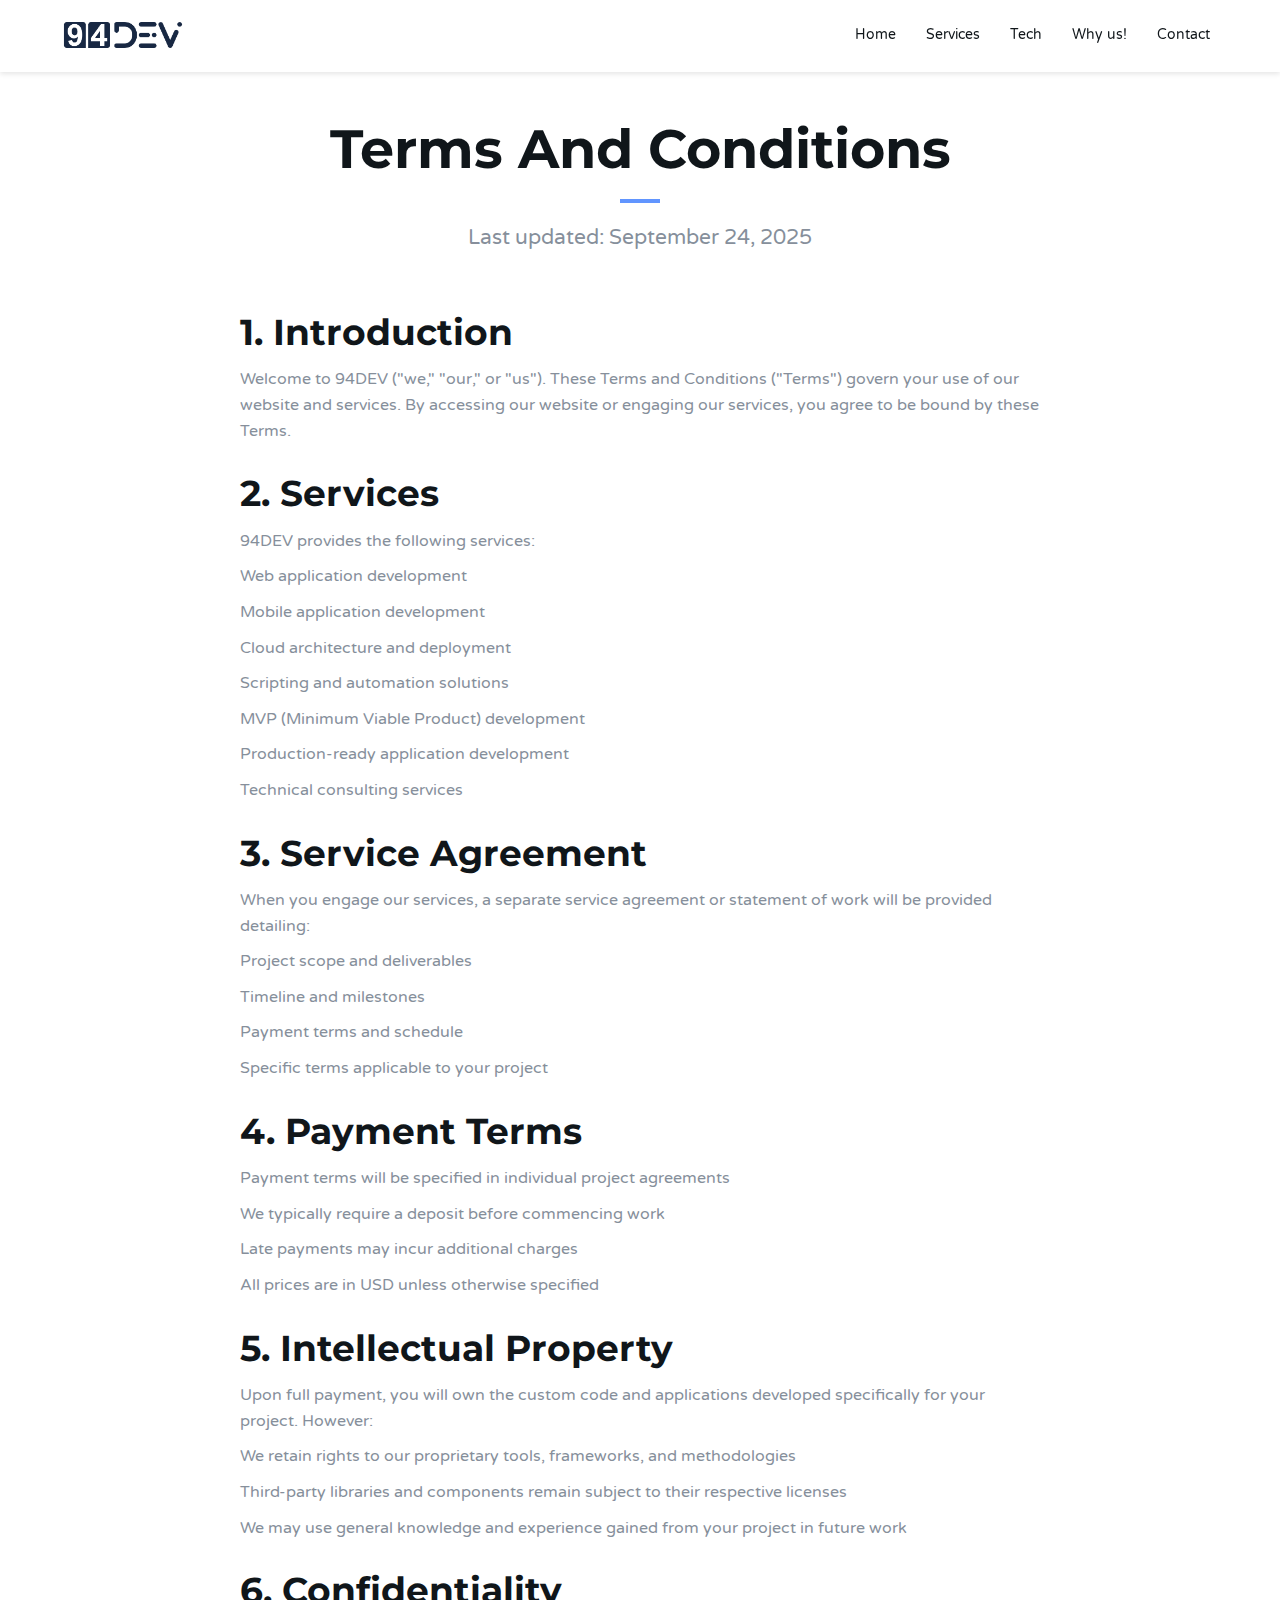
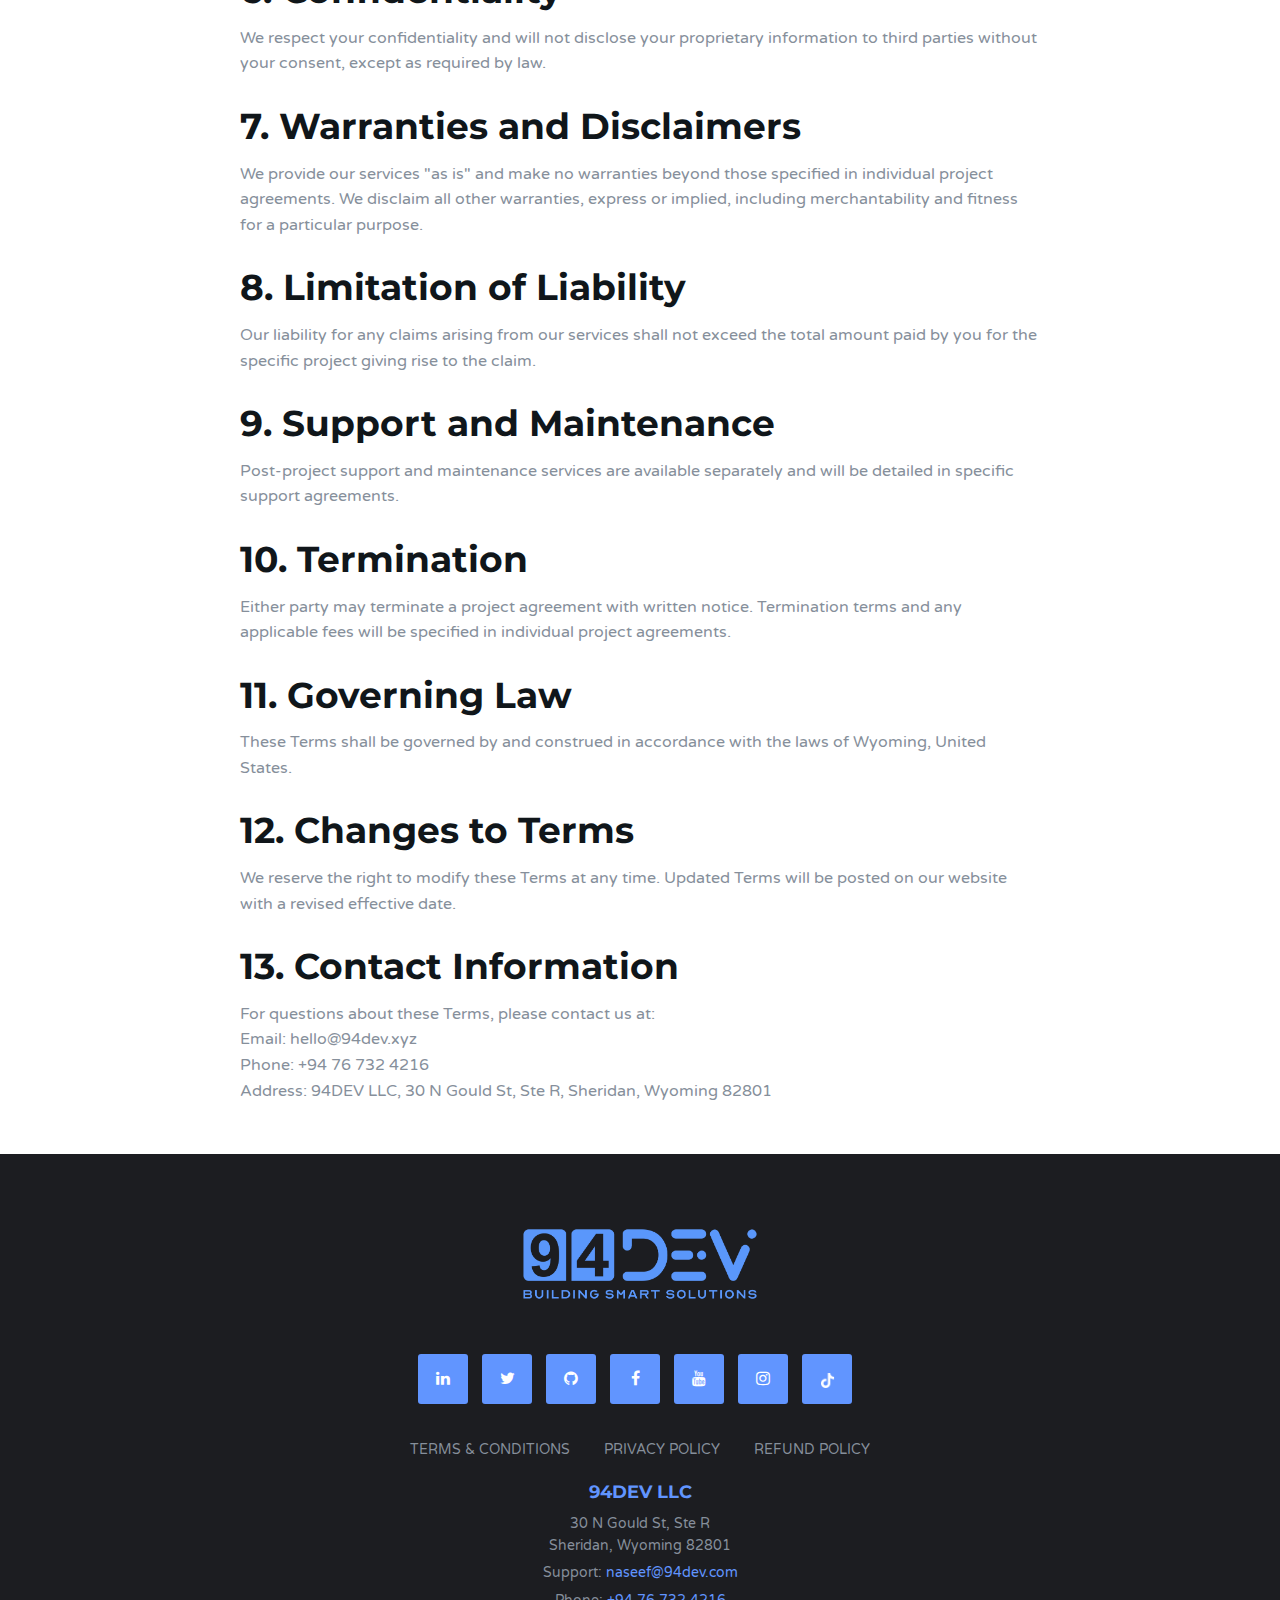
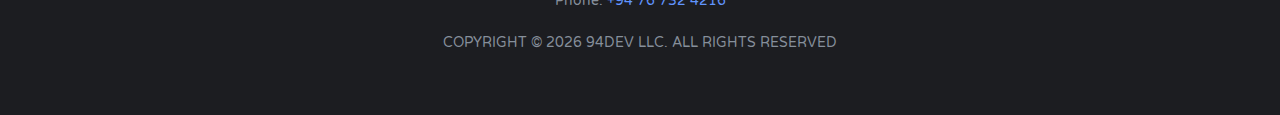
<file: terms-and-conditions.html>
<!DOCTYPE html>
<html lang="en">
  <head>
    <!-- Global site tag (gtag.js) - Google Analytics -->
    <script
      async
      src="https://www.googletagmanager.com/gtag/js?id=UA-104303210-3"
    ></script>
    <script>
      window.dataLayer = window.dataLayer || [];

      function gtag() {
        dataLayer.push(arguments);
      }
      gtag("js", new Date());

      gtag("config", "UA-104303210-3");
    </script>

    <meta charset="utf-8" />
    <meta http-equiv="X-UA-Compatible" content="IE=edge" />
    <meta name="viewport" content="width=device-width, initial-scale=1" />

    <!-- SEO meta tags -->
    <meta
      name="description"
      content="Terms and Conditions for 94DEV - Building Smart Solutions. Read our terms of service for web development, mobile app development, and cloud services."
    />
    <meta name="robots" content="index, follow" />

    <title>Terms and Conditions | 94DEV</title>

    <!-- Google font -->
    <link
      href="https://fonts.googleapis.com/css?family=Montserrat:400,700%7CVarela+Round"
      rel="stylesheet"
    />

    <!-- Bootstrap -->
    <link type="text/css" rel="stylesheet" href="css/bootstrap.min.css" />

    <!-- Font Awesome Icon -->
    <link rel="stylesheet" href="css/font-awesome.min.css" />

    <!-- Custom stylesheet -->
    <link type="text/css" rel="stylesheet" href="css/style.css" />
    <!-- media Query -->
    <link rel="stylesheet" href="css/media_queries.css" />

    <link rel="icon" href="img/Favicon.ico" type="image/x-icon" />
  </head>

  <body>
    <!-- Navigation -->
    <nav id="nav" class="navbar navbar-fixed-top">
      <div class="container">
        <div class="navbar-header">
          <!-- Logo -->
          <div class="navbar-brand">
            <a href="index.html">
              <img class="logo" src="img/94DEV-dark.png" alt="logo" />
            </a>
          </div>
          <!-- /Logo -->

          <!-- Collapse nav button -->
          <div class="nav-collapse">
            <span></span>
          </div>
          <!-- /Collapse nav button -->
        </div>

        <!--  Main navigation  -->
        <ul class="main-nav nav navbar-nav navbar-right">
          <li><a href="index.html#home">Home</a></li>
          <li><a href="index.html#service">Services</a></li>
          <li><a href="index.html#tech">Tech</a></li>
          <li><a href="index.html#whyus">Why us!</a></li>
          <li><a href="index.html#contact">Contact</a></li>
        </ul>
        <!-- /Main navigation -->
      </div>
    </nav>
    <!-- /Navigation -->

    <!-- Terms Content -->
    <div class="section md-padding">
      <div class="container">
        <div class="row">
          <div class="col-md-12">
            <div class="section-header text-center">
              <h1 class="title">Terms and Conditions</h1>
              <p class="lead">Last updated: September 24, 2025</p>
            </div>

            <div class="terms-content">
              <h2>1. Introduction</h2>
              <p>
                Welcome to 94DEV ("we," "our," or "us"). These Terms and
                Conditions ("Terms") govern your use of our website and
                services. By accessing our website or engaging our services, you
                agree to be bound by these Terms.
              </p>

              <h2>2. Services</h2>
              <p>94DEV provides the following services:</p>
              <ul>
                <li>Web application development</li>
                <li>Mobile application development</li>
                <li>Cloud architecture and deployment</li>
                <li>Scripting and automation solutions</li>
                <li>MVP (Minimum Viable Product) development</li>
                <li>Production-ready application development</li>
                <li>Technical consulting services</li>
              </ul>

              <h2>3. Service Agreement</h2>
              <p>
                When you engage our services, a separate service agreement or
                statement of work will be provided detailing:
              </p>
              <ul>
                <li>Project scope and deliverables</li>
                <li>Timeline and milestones</li>
                <li>Payment terms and schedule</li>
                <li>Specific terms applicable to your project</li>
              </ul>

              <h2>4. Payment Terms</h2>
              <ul>
                <li>
                  Payment terms will be specified in individual project
                  agreements
                </li>
                <li>We typically require a deposit before commencing work</li>
                <li>Late payments may incur additional charges</li>
                <li>All prices are in USD unless otherwise specified</li>
              </ul>

              <h2>5. Intellectual Property</h2>
              <p>
                Upon full payment, you will own the custom code and applications
                developed specifically for your project. However:
              </p>
              <ul>
                <li>
                  We retain rights to our proprietary tools, frameworks, and
                  methodologies
                </li>
                <li>
                  Third-party libraries and components remain subject to their
                  respective licenses
                </li>
                <li>
                  We may use general knowledge and experience gained from your
                  project in future work
                </li>
              </ul>

              <h2>6. Confidentiality</h2>
              <p>
                We respect your confidentiality and will not disclose your
                proprietary information to third parties without your consent,
                except as required by law.
              </p>

              <h2>7. Warranties and Disclaimers</h2>
              <p>
                We provide our services "as is" and make no warranties beyond
                those specified in individual project agreements. We disclaim
                all other warranties, express or implied, including
                merchantability and fitness for a particular purpose.
              </p>

              <h2>8. Limitation of Liability</h2>
              <p>
                Our liability for any claims arising from our services shall not
                exceed the total amount paid by you for the specific project
                giving rise to the claim.
              </p>

              <h2>9. Support and Maintenance</h2>
              <p>
                Post-project support and maintenance services are available
                separately and will be detailed in specific support agreements.
              </p>

              <h2>10. Termination</h2>
              <p>
                Either party may terminate a project agreement with written
                notice. Termination terms and any applicable fees will be
                specified in individual project agreements.
              </p>

              <h2>11. Governing Law</h2>
              <p>
                These Terms shall be governed by and construed in accordance
                with the laws of Wyoming, United States.
              </p>

              <h2>12. Changes to Terms</h2>
              <p>
                We reserve the right to modify these Terms at any time. Updated
                Terms will be posted on our website with a revised effective
                date.
              </p>

              <h2>13. Contact Information</h2>
              <p>
                For questions about these Terms, please contact us at:
                <br />
                Email: hello@94dev.xyz
                <br />
                Phone: +94 76 732 4216
                <br />
                Address: 94DEV LLC, 30 N Gould St, Ste R, Sheridan, Wyoming
                82801
              </p>
            </div>
          </div>
        </div>
      </div>
    </div>
    <!-- /Terms Content -->

    <!-- Footer -->
    <footer id="footer" class="sm-padding bg-dark">
      <!-- Container -->
      <div class="container">
        <!-- Row -->
        <div class="row">
          <div class="col-md-12">
            <!-- footer logo -->
            <div class="footer-logo">
              <a href="index.html"
                ><img src="img/94DEV-slog.png" alt="logo"
              /></a>
            </div>
            <!-- /footer logo -->

            <!-- footer follow -->
            <ul class="footer-follow">
              <li>
                <a target="_blank" href="https://www.linkedin.com/company/94dev"
                  ><i class="fa fa-linkedin"></i
                ></a>
              </li>
              <li>
                <a target="_blank" href="https://twitter.com/94Dev1"
                  ><i class="fa fa-twitter"></i
                ></a>
              </li>
              <li>
                <a target="_blank" href="https://github.com/94dev"
                  ><i class="fa fa-github"></i
                ></a>
              </li>
              <li>
                <a target="_blank" href="https://www.facebook.com/94dev"
                  ><i class="fa fa-facebook"></i
                ></a>
              </li>
              <li>
                <a
                  target="_blank"
                  href="https://www.youtube.com/channel/UCZQ4lUhCXDHEynQypODWe3g"
                  ><i class="fa fa-youtube"></i
                ></a>
              </li>
              <li>
                <a target="_blank" href="https://www.instagram.com/94_dev/"
                  ><i class="fa fa-instagram"></i
                ></a>
              </li>
              <li>
                <a target="_blank" href="https://www.tiktok.com/@94dev_">
                  <span
                    ><img
                      src="img/icons/tik-tok.png"
                      width="15em"
                      height="15em"
                      alt=""
                  /></span>
                </a>
              </li>
            </ul>
            <!-- /footer follow -->

            <!-- footer links -->
            <div class="footer-links">
              <ul>
                <li>
                  <a href="terms-and-conditions.html">Terms & Conditions</a>
                </li>
                <li><a href="privacy-policy.html">Privacy Policy</a></li>
                <li><a href="refund-policy.html">Refund Policy</a></li>
              </ul>
            </div>
            <!-- /footer links -->

            <!-- footer company info -->
            <div class="footer-company-info">
              <div class="company-details">
                <h4>94DEV LLC</h4>
                <p>30 N Gould St, Ste R<br />Sheridan, Wyoming 82801</p>
                <p>
                  Support:
                  <a href="mailto:naseef@94dev.com">naseef@94dev.com</a>
                </p>
                <p>Phone: <a href="tel:+94767324216">+94 76 732 4216</a></p>
              </div>
            </div>
            <!-- /footer company info -->

            <!-- footer copyright -->
            <div class="footer-copyright">
              <p id="copyright"></p>
            </div>
            <!-- /footer copyright -->
          </div>
        </div>
        <!-- /Row -->
      </div>
      <!-- /Container -->
    </footer>
    <!-- /Footer -->

    <!-- jQuery Plugins -->
    <script type="text/javascript" src="js/jquery.min.js"></script>
    <script type="text/javascript" src="js/bootstrap.min.js"></script>
    <script type="text/javascript" src="js/main.js"></script>

    <script>
      let date = new Date();
      let getYear = date.getFullYear();
      document.querySelector(
        "#copyright"
      ).textContent = `Copyright © ${getYear} 94DEV LLC. All Rights Reserved`;
    </script>

    <style>
      body {
        padding-top: 80px;
      }
      #nav {
        background-color: #fff;
        box-shadow: 0 2px 5px rgba(0, 0, 0, 0.1);
        z-index: 1000;
      }
      .navbar-brand .logo {
        max-height: 50px;
      }
      .section {
        padding-top: 40px;
        padding-bottom: 40px;
      }
      .terms-content {
        max-width: 800px;
        margin: 0 auto;
        line-height: 1.6;
      }
      .terms-content h2 {
        color: #10161a;
        margin-top: 30px;
        margin-bottom: 15px;
      }
      .terms-content p,
      .terms-content li {
        color: #868f9b;
        margin-bottom: 10px;
      }
      .terms-content ul {
        margin-bottom: 20px;
      }
    </style>
  </body>
</html>
</file>
<file: css/team.css>
.flex-row {
  /* padding: 30px; */
  /* background-color: yellow; */
  display: flex;
  /* flex-direction: row; */
  flex-wrap: wrap;
  justify-content: center;
  /* align-items: center; */
}
.person_name {
  padding-top: 1em;
  text-align: center;
}
.ls_team {
  display: flex;
  flex-direction: column;
  justify-content: center;
  align-items: center;
  min-width: 230px;
  min-height: 50px;
}
.per_img {
  filter: grayscale();
  width: 150px;
  height: 150px;
  border-radius: 50%;
  object-fit: cover;
}
.social {
  position: absolute;
  left: 0;
  margin-bottom: 7%;
  right: 0;
  bottom: 0;
  display: flex;
  flex-direction: row;
  justify-content: center;
  align-items: center;
}
.social_icon {
  margin: 0px 5px;
  width: 1.7em;
  height: 1.7em;
  border-radius: 50%;
  object-fit: cover;
}
.ls_team:hover {
  filter: none;
}
.per_det {
  margin-top: 10px;
  text-align: center;
  max-width: 220px;
}
.desc {
  text-overflow: ellipsis;
  overflow: hidden;
  display: -webkit-box;
  -webkit-line-clamp: 4;
  -webkit-box-orient: vertical;
  text-transform: capitalize;
}

.nameOf {
  text-transform: uppercase;
  text-shadow: 1px 1px 1px gray;
  font-size: 1.3em;
  font-weight: bold;
  font-family: Verdana, Geneva, Tahoma, sans-serif;
}
.position {
  text-transform: capitalize;
}

/*------------------------------------*\
	Aboutt
\*------------------------------------*/

.aboutt {
  position: relative;
  text-align: center;
  padding: 20px 20px;
  border: 1px solid #eee;
  margin: 15px 0px;
  min-height: 450px;
  min-width: 260px;
}

.aboutt i {
  font-size: 36px;
  color: #6195ff;
  margin-bottom: 20px;
}

.aboutt:after {
  content: "";
  background-color: #1c1d21;
  color: #fff;
  position: absolute;
  left: 0;
  top: 0;
  bottom: 0;
  width: 0%;
  z-index: -1;
  -webkit-transition: 0.2s width;
  transition: 0.2s width;
}

.aboutt:hover:after {
  width: 100%;
}

.aboutt h3 {
  -webkit-transition: 0.2s color;
  transition: 0.2s color;
}
.aboutt:hover img {
  filter: none;
}
.aboutt:hover h3 {
  color: #fff;
}
</file>
<file: css/product.css>
.peroity1 {
  display: flex;
  align-items: flex-end;
  background-color: aqua;
  width: 100%;
  height: 600px;
  /* margin-top: 20px; */
  background-image: url("../img/wallpapper/q.jpeg");
}
.peroity1:hover .onshow {
  visibility: visible;
}

.peroity2:hover .onshow {
  visibility: visible;
}
.peroity3:hover .onshow {
  visibility: visible;
}
.peroity4:hover .onshow {
  visibility: visible;
}
.peroity5:hover .onshow {
  visibility: visible;
}
.peroity2 {
  display: flex;
  align-items: flex-end;
  background-color: rgb(102, 255, 0);
  /* width: 100%; */
  height: 300px;
  /* margin-top: 20px; */
}
.peroity3 {
  display: flex;
  align-items: flex-end;
  background-color: rgb(255, 0, 242);
  /* width: 100%; */
  height: 300px;
  /* margin:5px; */
}
.peroity4 {
  display: flex;
  align-items: flex-end;
  background-color: rgb(255, 0, 21);
  /* width: 100%; */
  height: 300px;
  /* margin:5px; */
}
.peroity5 {
  display: flex;
  align-items: flex-end;
  background-color: rgb(223, 183, 76);
  /* width: 100%; */
  height: 300px;
  /* margin:5px; */
}
.gridHalf {
  padding-left: 0;
  padding-right: 0;
  margin-top: 0px;
}
.gridRow {
  margin-left: 0;
  margin-right: 0;
  margin-top: 0px;
}
.gridCOl {
  padding-left: 0px;
  padding-right: 0;
  margin-top: 0px;
}
.onshow {
  background-color: rgb(35, 37, 36);
  /* position: absolute; */
  bottom: 0;
  width: 100%;
  height: 60%;
  opacity: 0.8;
  z-index: 100;
  padding: 10px;
  font-size: calc(12px + (13- 12) * ((100vw - 300px) / (1600 - 300)));
  visibility: hidden;
}
.product_name {
  font-size: calc(12px + (13- 12) * ((100vw - 300px) / (1600 - 300)));
  color: #fff;
}
.onshow_discription {
  width: 90%;
  height: 60%;
  color: blanchedalmond;
  font-size: calc(12px + (13- 12) * ((100vw - 300px) / (1600 - 300)));
  text-overflow: ellipsis;
  overflow: hidden;
  display: -webkit-box;
  -webkit-line-clamp: 3;
  -webkit-box-orient: vertical;
  text-transform: capitalize;
}
.onshow_Btn {
  width: 100%;
  display: flex;
  justify-content: flex-end;
}

.productSendbtn {
  font-size: calc(12px + (13- 12) * ((100vw - 300px) / (1600 - 300)));
  padding: 0px 10px;
}
.productSendbtn:hover {
  background-color: rgb(127, 127, 253);
  cursor: pointer;
  color: black;
}
/* 1 */
.screen {
  height: 20%;
  position: relative;
  text-align: center;
  /* padding: 20px 20px; */
  border: 1px solid #eee;
  /* margin: 15px 0px; */
  /* min-height: 450px;
  min-width: 260px; */
}
.onshow:after {
  content: "";
  position: absolute;
  bottom: 0;
  left: 0;
  width: 100%;
  height: 100%;
  transform: scaleY(0);
  transform-origin: bottom center;
  background: rgb(13, 13, 14);
  z-index: -1;
  transition: transform 0.3s;
}

.onshow:hover:after {
  transform: scaleY(1);
}
</file>
<file: css/style.css>
/*
Theme Name:
Author: yaminncco

Colors:
	Body 		  : #868F9B
	Headers 	: #10161A
	Primary 	: #6195FF
	Dark      : #FCFCFF
	Grey 		  : #F4F4F4 #FAFAFA #EEE

Fonts: Montserrat Varela Round

Table OF Contents
------------------------------------
1 > General
2 > Logo
3 > Navigation
4 > Header
5 > About
6 > Portfolio
7 > Services
8 >  Why choose us
9 >  Numbers
10 > Pricing
11 > Testimonial
12 > Team
13 > Blog
14 > Blog post
15 > Blog sidebar
16 > Contact
17 > Footer
18 > Responsive
19 > Owl theme
20 > Back to top
21 > Preloader

------------------------------------*/

/*------------------------------------*\
	General
\*------------------------------------*/

/* -- typography -- */

.tag-line {
  font-size: 1.4em;
}

#map {
  width: 100%;
  height: 600px;
}

#contactUs {
  cursor: pointer;
}

.what-we-use {
  height: 70px;
  padding-bottom: 10px;
  font-weight: 200;
}

body {
  font-family: "Varela Round", sans-serif;
  font-size: 16px;
  line-height: 1.6;
  overflow-x: hidden;
  color: #868f9b;
}

h1,
h2,
h3,
h4,
h5,
h6 {
  font-family: "Montserrat", sans-serif;
  font-weight: 700;
  margin-top: 0px;
  margin-bottom: 20px;
  color: #10161a;
}

h1 {
  font-size: 54px;
}

h2 {
  font-size: 36px;
}

h3 {
  font-size: 21px;
}

h4 {
  font-size: 18px;
}

h5 {
  font-size: 16px;
}

a {
  color: #6195ff;
  text-decoration: none;
  -webkit-transition: 0.2s opacity;
  transition: 0.2s opacity;
}

a:hover,
a:focus {
  text-decoration: none;
  outline: none;
  opacity: 0.8;
  color: #6195ff;
}

.main-color {
  color: #6195ff;
}

.white-text {
  font-weight: 200;
  color: #fff;
}

::-moz-selection {
  background-color: #6195ff;
  color: #fff;
}

::selection {
  background-color: #6195ff;
  color: #fff;
}

ul,
ol {
  margin: 0;
  padding: 0;
  list-style: none;
}

/* -- section  -- */

.section {
  position: relative;
}

.md-padding {
  padding-top: 120px;
  padding-bottom: 120px;
}

.sm-padding {
  padding-top: 60px;
  padding-bottom: 60px;
}

/* --  background section  -- */

.bg-grey {
  background-color: #fafafa;
  border-top: 1px solid #eee;
  border-bottom: 1px solid #eee;
}

.bg-dark {
  background-color: #1c1d21;
}

/* --  background image section  -- */

.bg-img {
  position: absolute;
  left: 0;
  top: 0;
  right: 0;
  bottom: 0;
  z-index: -1;
  background-position: center;
  background-size: cover;
  background-attachment: fixed;
}

.bg-img .overlay {
  position: absolute;
  left: 0;
  top: 0;
  right: 0;
  bottom: 0;
  opacity: 0.7;
  background: #1c1d21;
}

/* --  section header  -- */

.section-header {
  position: relative;
  margin-bottom: 60px;
}

.section-header .title {
  text-transform: capitalize;
}

.title:after {
  content: "";
  display: block;
  height: 4px;
  width: 40px;
  background-color: #6195ff;
  margin-top: 20px;
}

.text-center .title:after {
  margin: 20px auto 0px;
}

/* --  Input  -- */

input[type="text"],
input[type="email"],
input[type="password"],
input[type="number"],
input[type="date"],
input[type="url"],
input[type="tel"],
textarea {
  height: 40px;
  width: 100%;
  border: none;
  background: #f4f4f4;
  border-bottom: 2px solid #eee;
  color: #354052;
  padding: 0px 10px;
  opacity: 0.5;
  -webkit-transition: 0.2s border-color, 0.2s opacity;
  transition: 0.2s border-color, 0.2s opacity;
}

textarea {
  padding: 10px 10px;
  min-height: 80px;
  resize: vertical;
}

input[type="text"]:focus,
input[type="email"]:focus,
input[type="password"]:focus,
input[type="number"]:focus,
input[type="date"]:focus,
input[type="url"]:focus,
input[type="tel"]:focus,
textarea:focus {
  border-color: #6195ff;
  opacity: 1;
}

/* --  Buttons  -- */

.main-btn,
.white-btn,
.outline-btn {
  display: inline-block;
  padding: 10px 35px;
  margin: 3px;
  border: 2px solid transparent;
  border-radius: 3px;
  -webkit-transition: 0.2s opacity;
  transition: 0.2s opacity;
}

.main-btn {
  background: #6195ff;
  color: #fff;
}

.white-btn {
  background: #fff;
  color: #10161a !important;
}

.outline-btn {
  background: transparent;
  color: #6195ff !important;
  border-color: #6195ff;
}

.main-btn:hover,
.white-btn:hover,
.outline-btn:hover {
  opacity: 0.8;
}

/*------------------------------------*\
	Logo
\*------------------------------------*/

.navbar-brand {
  padding: 0;
}

.navbar-brand .logo,
.navbar-brand .logo-alt {
  max-height: 50px;
  display: block;
}

#nav:not(.nav-transparent):not(.fixed-nav) .navbar-brand .logo-alt {
  display: none;
}

#nav.nav-transparent:not(.fixed-nav) .navbar-brand .logo {
  display: none;
}

#nav.fixed-nav .navbar-brand .logo-alt {
  display: none;
}

@media only screen and (max-width: 767px) {
  #nav.nav-transparent .navbar-brand .logo-alt {
    display: none !important;
  }
  #nav.nav-transparent .navbar-brand .logo {
    display: block !important;
  }
}

/*------------------------------------*\
	Navigation
\*------------------------------------*/

#nav {
  padding: 10px 0px;
  background: #fff;
  -webkit-transition: 0.2s padding;
  transition: 0.2s padding;
  z-index: 999;
}

#nav.navbar {
  border: none;
  border-radius: 0;
  margin-bottom: 0px;
}

#nav.fixed-nav {
  position: fixed;
  left: 0;
  right: 0;
  padding: 0px 0px;
  background-color: #fff !important;
  border-bottom: 1px solid #eee;
}

#nav.nav-transparent {
  background: transparent;
}

/* -- default nav -- */

@media only screen and (min-width: 768px) {
  .main-nav li {
    padding: 0px 15px;
  }
  .main-nav li a {
    font-size: 14px;
    -webkit-transition: 0.2s color;
    transition: 0.2s color;
  }
  .main-nav > li > a {
    color: #10161a;
    padding: 15px 0px;
  }
  #nav.nav-transparent:not(.fixed-nav) .main-nav > li > a {
    color: #fff;
  }
  .main-nav > li > a:hover,
  .main-nav > li > a:focus,
  .main-nav > li.active > a {
    background: transparent;
    color: #6195ff;
  }
  .main-nav > li > a:after {
    content: "";
    display: block;
    background-color: #6195ff;
    height: 2px;
    width: 0%;
    -webkit-transition: 0.2s width;
    transition: 0.2s width;
  }
  .main-nav > li > a:hover:after,
  .main-nav > li.active > a:after {
    width: 100%;
  }
  /* dropdown */
  .has-dropdown {
    position: relative;
  }
  .has-dropdown > a:before {
    font-family: "FontAwesome";
    content: "\f054";
    font-size: 6px;
    margin-left: 6px;
    float: right;
    -webkit-transform: rotate(90deg);
    -ms-transform: rotate(90deg);
    transform: rotate(90deg);
    -webkit-transition: 0.2s transform;
    transition: 0.2s transform;
  }
  .dropdown {
    position: absolute;
    right: -50%;
    top: 0;
    background-color: #6195ff;
    width: 200px;
    -webkit-box-shadow: 0px 5px 5px -5px rgba(53, 64, 82, 0.2);
    box-shadow: 0px 5px 5px -5px rgba(53, 64, 82, 0.2);
    -webkit-transform: translateY(15px) translateX(50%);
    -ms-transform: translateY(15px) translateX(50%);
    transform: translateY(15px) translateX(50%);
    opacity: 0;
    visibility: hidden;
    -webkit-transition: 0.2s all;
    transition: 0.2s all;
  }
  .main-nav > .has-dropdown > .dropdown {
    top: 100%;
    right: 50%;
  }
  .main-nav > .has-dropdown > .dropdown .dropdown.dropdown-left {
    right: 150%;
  }
  .dropdown li a {
    display: block;
    color: #fff;
    border-top: 1px solid rgba(250, 250, 250, 0.1);
    padding: 10px 0px;
  }
  .dropdown li:nth-child(1) a {
    border-top: none;
  }
  .has-dropdown:hover > .dropdown {
    opacity: 1;
    visibility: visible;
    -webkit-transform: translateY(0px) translateX(50%);
    -ms-transform: translateY(0px) translateX(50%);
    transform: translateY(0px) translateX(50%);
  }
  .has-dropdown:hover > a:before {
    -webkit-transform: rotate(0deg);
    -ms-transform: rotate(0deg);
    transform: rotate(0deg);
  }
  .nav-collapse {
    display: none;
  }
}

/* -- mobile nav -- */

@media only screen and (max-width: 767px) {
  #nav {
    padding: 0px 0px;
  }
  #nav.nav-transparent {
    background: #fff;
  }
  .main-nav {
    position: fixed;
    right: 0;
    height: calc(100vh - 80px);
    -webkit-box-shadow: 0px 80px 0px 0px #1c1d21;
    box-shadow: 0px 80px 0px 0px #1c1d21;
    max-width: 250px;
    width: 0%;
    -webkit-transform: translateX(100%);
    -ms-transform: translateX(100%);
    transform: translateX(100%);
    margin: 0;
    overflow-y: auto;
    background: #1c1d21;
    -webkit-transition: 0.2s all;
    transition: 0.2s all;
  }
  #nav.open .main-nav {
    -webkit-transform: translateX(0%);
    -ms-transform: translateX(0%);
    transform: translateX(0%);
    width: 100%;
  }
  .main-nav li {
    border-top: 1px solid rgba(250, 250, 250, 0.1);
  }
  .main-nav li a {
    display: block;
    color: #fff;
    -webkit-transition: 0.2s all;
    transition: 0.2s all;
  }
  .main-nav > li.active {
    border-left: 6px solid #6195ff;
  }
  .main-nav li a:hover,
  .main-nav li a:focus {
    background-color: #6195ff;
    color: #fff;
    opacity: 1;
  }
  .has-dropdown > a:after {
    content: "\f054";
    font-family: "FontAwesome";
    float: right;
    -webkit-transition: 0.2s -webkit-transform;
    transition: 0.2s -webkit-transform;
    transition: 0.2s transform;
    transition: 0.2s transform, 0.2s -webkit-transform;
  }
  .dropdown {
    opacity: 0;
    visibility: hidden;
    height: 0;
    background: rgba(250, 250, 250, 0.1);
  }
  .dropdown li a {
    padding: 6px 10px;
  }
  .has-dropdown.open-drop > a:after {
    -webkit-transform: rotate(90deg);
    -ms-transform: rotate(90deg);
    transform: rotate(90deg);
  }
  .has-dropdown.open-drop > .dropdown {
    opacity: 1;
    visibility: visible;
    height: auto;
    -webkit-transition: 0.2s all;
    transition: 0.2s all;
  }
}

/* -- nav btn collapse -- */

.nav-collapse {
  position: relative;
  float: right;
  width: 40px;
  height: 40px;
  margin-top: 5px;
  margin-right: 5px;
  cursor: pointer;
  z-index: 99999;
}

.nav-collapse span {
  display: block;
  -webkit-transform: translate(-50%, -50%);
  -ms-transform: translate(-50%, -50%);
  transform: translate(-50%, -50%);
  position: absolute;
  top: 50%;
  left: 50%;
  width: 25px;
}

.nav-collapse span:before,
.nav-collapse span:after {
  content: "";
  display: block;
}

.nav-collapse span,
.nav-collapse span:before,
.nav-collapse span:after {
  height: 4px;
  background: #10161a;
  -webkit-transition: 0.2s all;
  transition: 0.2s all;
}

.nav-collapse span:before {
  -webkit-transform: translate(0%, 10px);
  -ms-transform: translate(0%, 10px);
  transform: translate(0%, 10px);
}

.nav-collapse span:after {
  -webkit-transform: translate(0%, -14px);
  -ms-transform: translate(0%, -14px);
  transform: translate(0%, -14px);
}

#nav.open .nav-collapse span {
  background: transparent;
}

#nav.open .nav-collapse span:before {
  -webkit-transform: translateY(0px) rotate(-135deg);
  -ms-transform: translateY(0px) rotate(-135deg);
  transform: translateY(0px) rotate(-135deg);
}

#nav.open .nav-collapse span:after {
  -webkit-transform: translateY(-4px) rotate(135deg);
  -ms-transform: translateY(-4px) rotate(135deg);
  transform: translateY(-4px) rotate(135deg);
}

/*------------------------------------*\
	Header
\*------------------------------------*/

header {
  position: relative;
}

#home {
  height: 100vh;
}

.motoContainer {
  padding-top: 20%;
}
#home .home-wrapper {
  display: flex;
  justify-content: center;
  align-items: center;
  height: 100%;
  /* position: absolute; */
  /* left: 0px;
  right: 0px;
  top: 50%;
  -webkit-transform: translateY(-50%);
  -ms-transform: translateY(-50%);
  transform: translateY(-50%); */
  text-align: center;
}

.home-content h1 {
  text-transform: uppercase;
}
.home-content button {
  margin-top: 20px;
}

.header-wrapper h2 {
  display: inline-block;
  margin-bottom: 0px;
}

.header-wrapper .breadcrumb {
  float: right;
  background: transparent;
  margin-bottom: 0px;
}

.header-wrapper .breadcrumb .breadcrumb-item.active {
  color: #868f9b;
}

.breadcrumb > li + li:before {
  color: #868f9b;
}

/*------------------------------------*\
	About
\*------------------------------------*/

.about {
  position: relative;
  text-align: center;
  padding: 40px 20px;
  border: 1px solid #eee;
  margin: 15px 0px;
}

.about i {
  font-size: 36px;
  color: #6195ff;
  margin-bottom: 20px;
}

.about:after {
  content: "";
  background-color: #1c1d21;
  position: absolute;
  left: 0;
  top: 0;
  bottom: 0;
  width: 0%;
  z-index: -1;
  -webkit-transition: 0.2s width;
  transition: 0.2s width;
}

.about:hover:after {
  width: 100%;
}

.about h3 {
  -webkit-transition: 0.2s color;
  transition: 0.2s color;
}

.about:hover h3 {
  color: #fff;
}

/*------------------------------------*\
	Portfolio
\*------------------------------------*/

.work {
  position: relative;
  padding: 20px;
}

.work > img {
  width: 100%;
}

.work .overlay {
  background: #1c1d21;
  position: absolute;
  top: 0px;
  left: 0px;
  right: 0px;
  bottom: 0px;
  opacity: 0;
  -webkit-transition: 0.2s opacity;
  transition: 0.2s opacity;
  -webkit-transition-delay: 0.2s;
  transition-delay: 0.2s;
}

.work:hover .overlay {
  -webkit-transition-delay: 0s;
  transition-delay: 0s;
  opacity: 0.8;
}

.work .work-content {
  position: absolute;
  left: 25px;
  right: 25px;
  top: 50%;
  text-align: center;
  -webkit-transform: translateY(-50%);
  -ms-transform: translateY(-50%);
  transform: translateY(-50%);
}

.work .work-content h3 {
  -webkit-transform: translateY(100%);
  -ms-transform: translateY(100%);
  transform: translateY(100%);
  opacity: 0;
  color: #fff;
  margin-bottom: 10px;
  -webkit-transition: 0.2s all;
  transition: 0.2s all;
  -webkit-transition-delay: 0.1s;
  transition-delay: 0.1s;
}

.work:hover .work-content h3 {
  -webkit-transform: translateY(0%);
  -ms-transform: translateY(0%);
  transform: translateY(0%);
  opacity: 1;
  -webkit-transition-delay: 0.1s;
  transition-delay: 0.1s;
}

.work .work-content span {
  display: block;
  text-transform: uppercase;
  -webkit-transform: translateY(100%);
  -ms-transform: translateY(100%);
  transform: translateY(100%);
  opacity: 0;
  color: #6195ff;
  margin-bottom: 5px;
  -webkit-transition: 0.2s all;
  transition: 0.2s all;
  -webkit-transition-delay: 0.2s;
  transition-delay: 0.2s;
}

.work:hover .work-content span {
  -webkit-transform: translateY(0%);
  -ms-transform: translateY(0%);
  transform: translateY(0%);
  opacity: 1;
  -webkit-transition-delay: 0s;
  transition-delay: 0s;
}

.work .work-link {
  text-align: center;
  margin-top: 20px;
  opacity: 0;
  -webkit-transition: 0.2s opacity;
  transition: 0.2s opacity;
}

.work .work-link a {
  display: inline-block;
  width: 50px;
  height: 50px;
  background-color: #6195ff;
  color: #fff;
  line-height: 50px;
  text-align: center;
}

.work:hover .work-link {
  -webkit-transition-delay: 0.2s;
  transition-delay: 0.2s;
  opacity: 1;
}

/*------------------------------------*\
	Services
\*------------------------------------*/

.service {
  position: relative;
  padding: 40px 20px 40px 70px;
  margin: 15px 0px;
  border: 1px solid #eee;
}

.service i {
  position: absolute;
  left: 20px;
  text-align: center;
  font-size: 32px;
  color: #6195ff;
  border-radius: 50%;
}

.service:after {
  content: "";
  background-color: #1c1d21;
  position: absolute;
  left: 0;
  top: 0;
  bottom: 0;
  width: 0%;
  z-index: -1;
  -webkit-transition: 0.2s width;
  transition: 0.2s width;
}

.service:hover:after {
  width: 100%;
}

.service h3 {
  -webkit-transition: 0.2s color;
  transition: 0.2s color;
}

.service:hover h3 {
  color: #fff;
}

/*------------------------------------*\
	Why choose us
\*------------------------------------*/

.feature {
  margin: 15px 0px;
}
.feature i {
  float: left;
  padding: 5px;
  border-radius: 50%;
  color: #6195ff;
  border: 1px solid #6195ff;
  margin-right: 5px;
}

/*------------------------------------*\
	Numbers
\*------------------------------------*/

.number {
  text-align: center;
  margin: 15px 0px;
}

.number i {
  color: #6195ff;
  font-size: 36px;
  margin-bottom: 20px;
}

.number h3 {
  font-size: 36px;
  margin-bottom: 10px;
}

/*------------------------------------*\
	Pricing
\*------------------------------------*/

.pricing {
  position: relative;
  text-align: center;
  border: 1px solid #eee;
  background-color: #fff;
  z-index: 11;
  margin: 15px 0px;
}

.pricing::after {
  content: "";
  background-color: #1c1d21;
  position: absolute;
  left: 0;
  right: 0;
  top: 0;
  height: 0%;
  z-index: -1;
  -webkit-transition: 0.2s height;
  transition: 0.2s height;
}

.pricing:hover:after {
  height: 100%;
}

.pricing .price-head {
  position: relative;
  margin-bottom: 20px;
}

.pricing .price-title {
  display: block;
  padding: 40px 0px 20px;
  text-transform: uppercase;
  -webkit-transition: 0.2s color;
  transition: 0.2s color;
}

.pricing:hover .price-title {
  color: #6195ff;
}

.pricing .price {
  position: relative;
  width: 140px;
  height: 140px;
  line-height: 140px;
  text-align: center;
  margin: auto;
  border-radius: 50%;
  border: 2px solid #6195ff;
}

.pricing .price h3 {
  font-size: 42px;
  margin: 0px;
  -webkit-transition: 0.2s color;
  transition: 0.2s color;
  -webkit-transform: translateY(-50%);
  -ms-transform: translateY(-50%);
  transform: translateY(-50%);
  top: 50%;
  position: absolute;
  left: 0;
  right: 0;
}

.pricing:hover .price h3 {
  color: #fff;
}

.pricing .duration {
  display: block;
  font-size: 14px;
  text-transform: uppercase;
  color: #10161a;
  -webkit-transition: 0.2s color;
  transition: 0.2s color;
}

.pricing:hover .duration {
  color: #fff;
}

.pricing .price-btn {
  padding-top: 20px;
  padding-bottom: 40px;
}

/*------------------------------------*\
	Testimonial
\*------------------------------------*/

.testimonial {
  margin: 15px 0px;
}

.testimonial-meta {
  position: relative;
  padding-left: 90px;
  height: 70px;
  margin-bottom: 20px;
  padding-top: 10px;
}

.testimonial img {
  position: absolute;
  left: 0;
  top: 0;
  width: 70px !important;
  height: 70px !important;
  border-radius: 50%;
}

.testimonial h3 {
  margin-bottom: 5px;
}

.testimonial span {
  font-size: 14px;
  color: #6195ff;
  text-transform: uppercase;
}

/*------------------------------------*\
	Team
\*------------------------------------*/

.team {
  position: relative;
  background-color: #f4f4f4;
  padding: 40px 20px;
  margin: 15px 0px;
}

.team::after {
  content: "";
  background-color: #1c1d21;
  position: absolute;
  left: 0;
  right: 0;
  top: 0;
  height: 0%;
  z-index: 1;
  -webkit-transition: 0.2s height;
  transition: 0.2s height;
}

.team:hover:after {
  height: 100%;
}

.team-img {
  position: relative;
  margin-bottom: 20px;
  z-index: 11;
}

.team-img > img {
  width: 100%;
}

.team .overlay {
  background: #1c1d21;
  position: absolute;
  bottom: 0;
  left: 0;
  right: 0;
  top: 0;
  opacity: 0;
  -webkit-transition: 0.2s opacity;
  transition: 0.2s opacity;
}

.team:hover .overlay {
  opacity: 0.8;
}

.team .team-content {
  text-align: center;
  position: relative;
  z-index: 11;
}

.team .team-content h3 {
  margin-bottom: 10px;
  -webkit-transition: 0.2s color;
  transition: 0.2s color;
}

.team .team-content span {
  font-size: 14px;
  text-transform: uppercase;
  -webkit-transition: 0.2s color;
  transition: 0.2s color;
}

.team:hover .team-content h3 {
  color: #fff;
}

.team:hover .team-content span {
  color: #6195ff;
}

.team .team-social {
  position: absolute;
  top: 0;
  right: 0;
  opacity: 0;
  -webkit-transition: 0.2s opacity;
  transition: 0.2s opacity;
}

.team .team-social a {
  display: block;
  line-height: 50px;
  width: 50px;
  text-align: center;
  background-color: #6195ff;
  color: #fff;
}

.team:hover .team-social {
  opacity: 1;
}

/*------------------------------------*\
	Blog
\*------------------------------------*/

.blog {
  background-color: #fff;
  margin: 15px 0px;
}

.blog .blog-content {
  padding: 20px 20px 40px;
}

.blog .blog-meta {
  margin-bottom: 20px;
}

.blog .blog-meta li {
  display: inline-block;
  font-size: 14px;
  color: #10161a;
  margin-right: 10px;
}

.blog .blog-meta li i {
  color: #6195ff;
  margin-right: 5px;
}

/*------------------------------------*\
	Blog post
\*------------------------------------*/

#main .blog .blog-content {
  padding: 20px 0px 0px;
}

#main .blog {
  margin-top: 0px;
}

/* -- blog tags -- */

.blog-tags {
  margin: 40px 0px;
}

.blog-tags h5 {
  margin-bottom: 0;
  display: inline-block;
}

.blog-tags a {
  display: inline-block;
  padding: 6px 13px;
  font-size: 14px;
  margin: 2px 0px;
  background: #f4f4f4;
  color: #10161a;
}

.blog-tags a:hover {
  color: #fff;
  background-color: #6195ff;
}

.blog-tags a i {
  margin-right: 3px;
  color: #6195ff;
}

.blog-tags a:hover i {
  color: #fff;
}

/* -- blog author -- */

.blog-author {
  margin: 40px 0px;
}

.blog-author .media .media-left {
  padding-right: 20px;
}

.blog-author .media {
  padding: 20px;
  border: 1px solid #eee;
}

.blog-author .media .media-heading {
  padding-bottom: 20px;
  margin-bottom: 20px;
  border-bottom: 1px solid #eee;
}

.blog-author .media .media-heading h3 {
  display: inline-block;
  margin: 0;
  text-transform: uppercase;
}

.blog-author .media .media-heading .author-social {
  float: right;
}

.blog-author .author-social a {
  display: inline-block;
  width: 24px;
  height: 24px;
  text-align: center;
  line-height: 24px;
  border-radius: 3px;
  margin-left: 5px;
  color: #fff;
  background-color: #6195ff;
}

/* -- blog comments -- */

.blog-comments {
  margin: 40px 0px;
}

.blog-comments .media {
  padding: 20px;
  background-color: #fff;
  border-top: 1px solid #eee;
  border-bottom: 0px;
  border-right: 1px solid #eee;
  border-left: 1px solid #eee;
  margin-top: 0px;
}

.blog-comments .media:first-child {
  border-bottom: 0px;
}

.blog-comments .media:last-child {
  border-bottom: 1px solid #eee;
}

.blog-comments .media .media-left {
  padding-right: 20px;
}

.blog-comments .media .media-body .media-heading {
  text-transform: uppercase;
  margin-bottom: 10px;
}

.blog-comments .media .media-body .media-heading .time {
  font-size: 12px;
  margin-left: 20px;
  font-weight: 400;
  color: #868f9b;
}

.blog-comments .media .media-body .media-heading .reply {
  float: right;
  margin: 0;
  font-size: 12px;
  text-transform: uppercase;
  font-weight: 400;
}

.blog-comments .media.author {
  background-color: #f4f4f4;
  border-color: #6195ff;
  border-bottom: 1px solid #6195ff;
}
.blog-comments .media.author > .media-body > .media-heading {
  color: #6195ff;
}

.blog-comments .media.author + .media {
  border-top: 0px;
}

/* blog reply form */

.reply-form {
  margin: 40px 0px;
}

.reply-form form .input,
.reply-form form .input,
.reply-form form textarea {
  margin-bottom: 20px;
}

.reply-form form .input,
.reply-form form .input {
  width: calc(50% - 10px);
  display: inline-block;
}

.reply-form form .input:nth-child(2) {
  margin-left: 15px;
}

/*------------------------------------*\
	Blog sidebar
\*------------------------------------*/

#aside .widget {
  margin-bottom: 40px;
}

.widget h3 {
  text-transform: uppercase;
}

/* -- search sidebar -- */

#aside .widget-search {
  position: relative;
}

#aside .widget-search .search-input {
  padding-right: 50px;
}

#aside .widget-search .search-btn {
  position: absolute;
  right: 0px;
  bottom: 0px;
  width: 40px;
  height: 40px;
  border: none;
  line-height: 40px;
  background-color: transparent;
  color: #6195ff;
}

/* -- category sidebar -- */

.widget-category a {
  display: block;
  font-size: 14px;
  color: #354052;
  border-bottom: 1px solid #eee;
  padding: 5px;
}

.widget-category a:nth-child(1) {
  border-top: 1px solid #eee;
}

.widget-category a span {
  float: right;
  color: #6195ff;
}

.widget-category a:hover {
  color: #6195ff;
}

/* -- tags sidebar -- */

.widget-tags a {
  display: inline-block;
  padding: 6px 13px;
  font-size: 14px;
  margin: 2px 0px;
  background: #f4f4f4;
  color: #10161a;
}

.widget-tags a:hover {
  color: #fff;
  background-color: #6195ff;
}

/* -- posts sidebar -- */

.widget-post {
  min-height: 70px;
  margin-bottom: 25px;
}

.widget-post img {
  display: block;
  float: left;
  margin-right: 10px;
  margin-top: 5px;
}

.widget-post a {
  display: block;
  color: #10161a;
}

.widget-post a:hover {
  color: #6195ff;
}

.widget-post .blog-meta {
  display: inline-block;
}

.widget-post .blog-meta li {
  display: inline-block;
  margin-right: 5px;
  color: #6195ff;
  font-size: 12px;
}

.widget-post li i {
  color: #6195ff;
  margin-right: 5px;
}

/*------------------------------------*\
	Contact
\*------------------------------------*/

.contact {
  margin: 15px 0px;
  text-align: center;
}

.contact i {
  font-size: 36px;
  color: #6195ff;
  margin-bottom: 20px;
}

.contact-form {
  text-align: center;
  margin-top: 40px;
}

.contact-form .input {
  margin-bottom: 20px;
}

.contact-form .input:nth-child(1),
.contact-form .input:nth-child(2) {
  width: calc(50% - 10px);
}

.contact-form .input:nth-child(2) {
  margin-left: 15px;
}

/*------------------------------------*\
	Footer
\*------------------------------------*/

#footer {
  position: relative;
}

.footer-logo {
  text-align: center;
  margin-bottom: 40px;
}

.footer-logo > a > img {
  max-height: 100px;
}

.footer-follow {
  text-align: center;
  margin-bottom: 20px;
}

.footer-follow li {
  display: inline-block;
  margin-right: 10px;
  margin-bottom: 13px;
}

.footer-follow li a {
  display: inline-block;
  width: 50px;
  height: 50px;
  line-height: 50px;
  text-align: center;
  border-radius: 3px;
  background-color: #6195ff;
  color: #fff;
}

.footer-links {
  text-align: center;
  margin-bottom: 20px;
}

.footer-links ul {
  list-style: none;
  padding: 0;
  margin: 0;
}

.footer-links li {
  display: inline-block;
  margin: 0 15px;
}

.footer-links li a {
  color: #868f9b;
  text-decoration: none;
  font-size: 14px;
  text-transform: uppercase;
  transition: color 0.3s;
}

.footer-links li a:hover {
  color: #6195ff;
}

.footer-company-info {
  text-align: center;
  margin-bottom: 20px;
}

.footer-company-info h4 {
  color: #6195ff;
  margin-bottom: 10px;
  font-size: 18px;
}

.footer-company-info p {
  color: #868f9b;
  margin-bottom: 5px;
  font-size: 14px;
}

.footer-company-info a {
  color: #6195ff;
  text-decoration: none;
}

.footer-company-info a:hover {
  color: #fff;
}

.footer-copyright p {
  text-align: center;
  font-size: 14px;
  text-transform: uppercase;
  margin: 0;
}

/*------------------------------------*\
	Responsive
\*------------------------------------*/

@media only screen and (max-width: 991px) {
}

@media only screen and (max-width: 767px) {
  .section-header h2.title {
    font-size: 31.5px;
  }

  .main-btn,
  .default-btn,
  .outline-btn,
  .white-btn {
    padding: 8px 22px;
    font-size: 14px;
  }

  .home-content h1 {
    font-size: 36px;
  }

  .header-wrapper h2 {
    margin-bottom: 20px;
    text-align: center;
    display: block;
  }

  .header-wrapper .breadcrumb {
    float: none;
    text-align: center;
  }
}

@media only screen and (max-width: 480px) {
  #portfolio [class*="col-xs"] {
    width: 100%;
  }

  #numbers [class*="col-xs"] {
    width: 100%;
  }

  .contact-form .input:nth-child(1),
  .contact-form .input:nth-child(2) {
    width: 100%;
  }
  .contact-form .input:nth-child(2) {
    margin-left: 0px;
  }

  .reply-form form .input,
  .reply-form form .input {
    width: 100%;
  }
  .reply-form form .input:nth-child(2) {
    margin-left: 0px;
  }

  .blog-author .media .media-left {
    display: block;
    padding-right: 0;
    margin-bottom: 20px;
  }
  .blog-author .media {
    text-align: center;
  }
  .blog-author .media .media-heading .author-social {
    margin-top: 10px;
    float: none;
  }
  .blog-author .media .media-left img {
    margin: auto;
  }

  .blog-comments .media .media {
    margin: 0px -15px;
  }
}

/*------------------------------------*\
	Owl theme
\*------------------------------------*/

/* -- dots -- */

.owl-theme .owl-dots .owl-dot span {
  border: none;
  background: #eee;
  -webkit-transition: 0.2s all;
  transition: 0.2s all;
}

.owl-theme .owl-dots .owl-dot:hover span {
  background: #6195ff;
}
.owl-theme .owl-dots .owl-dot.active span {
  background: #6195ff;
  width: 20px;
}

/* -- nav -- */

.owl-theme .owl-nav {
  opacity: 0;
  -webkit-transition: 0.2s opacity;
  transition: 0.2s opacity;
}

.owl-theme:hover .owl-nav {
  opacity: 1;
}

.owl-theme .owl-nav [class*="owl-"] {
  position: absolute;
  top: 50%;
  -webkit-transform: translateY(-50%);
  -ms-transform: translateY(-50%);
  transform: translateY(-50%);
  background: #6195ff;
  color: #fff;
  padding: 0px;
  width: 50px;
  height: 50px;
  border-radius: 3px;
  line-height: 50px;
  margin: 0;
}

.owl-theme .owl-prev {
  left: 0px;
}

.owl-theme .owl-next {
  right: 0px;
}

.owl-theme .owl-nav [class*="owl-"]:hover {
  opacity: 0.8;
  background: #6195ff;
}

/*------------------------------------*\
	Back to top
\*------------------------------------*/

#back-to-top {
  display: none;
  position: fixed;
  bottom: 20px;
  right: 20px;
  width: 50px;
  height: 50px;
  line-height: 50px;
  text-align: center;
  background: #6195ff;
  border-radius: 3px;
  color: #fff;
  z-index: 9999;
  -webkit-transition: 0.2s opacity;
  transition: 0.2s opacity;
  cursor: pointer;
}

#back-to-top:after {
  content: "\f106";
  font-family: "FontAwesome";
}

#back-to-top:hover {
  opacity: 0.8;
}

/*------------------------------------*\
	Preloader
\*------------------------------------*/

#preloader {
  position: fixed;
  left: 0;
  top: 0;
  bottom: 0;
  right: 0;
  background-color: #fff;
  z-index: 99999;
}

.preloader {
  position: absolute;
  left: 50%;
  top: 50%;
  -webkit-transform: translate(-50%, -50%);
  -ms-transform: translate(-50%, -50%);
  transform: translate(-50%, -50%);
}
.preloader span {
  display: inline-block;
  background-color: #6195ff;
  width: 25px;
  height: 25px;
  -webkit-animation: 1s preload ease-in-out infinite;
  animation: preload 1s ease-in-out infinite;
  -webkit-transform: scale(0);
  -ms-transform: scale(0);
  transform: scale(0);
  border-radius: 50%;
}

.preloader span:nth-child(1) {
  -webkit-animation-delay: 0s;
  animation-delay: 0s;
}

.preloader span:nth-child(2) {
  -webkit-animation-delay: 0.1s;
  animation-delay: 0.1s;
}

.preloader span:nth-child(3) {
  -webkit-animation-delay: 0.15s;
  animation-delay: 0.15s;
}

.preloader span:nth-child(4) {
  -webkit-animation-delay: 0.2s;
  animation-delay: 0.2s;
}

@-webkit-keyframes preload {
  0% {
    -webkit-transform: scale(0);
    transform: scale(0);
  }
  50% {
    -webkit-transform: scale(1);
    transform: scale(1);
  }
  100% {
    -webkit-transform: scale(0);
    transform: scale(0);
  }
}

@keyframes preload {
  0% {
    -webkit-transform: scale(0);
    transform: scale(0);
  }
  50% {
    -webkit-transform: scale(1);
    transform: scale(1);
  }
  100% {
    -webkit-transform: scale(0);
    transform: scale(0);
  }
}
</file>
<file: css/media_queries.css>
@media only screen and (max-height: 600px) {
  #home {
    height: 160vh;
  }
}
@media only screen and (max-height: 750px) {
  #home {
    height: 140vh;
  }
}
@media only screen and (min-width: 1024px) {
  #home {
    height: 100vh;
  }
}
@media only screen and (min-width: 991px) {
  .moto {
    display: flex;
    align-items: center;
  }
  .motoConatiner {
    margin-top: -10%;
  }
}
</file>
